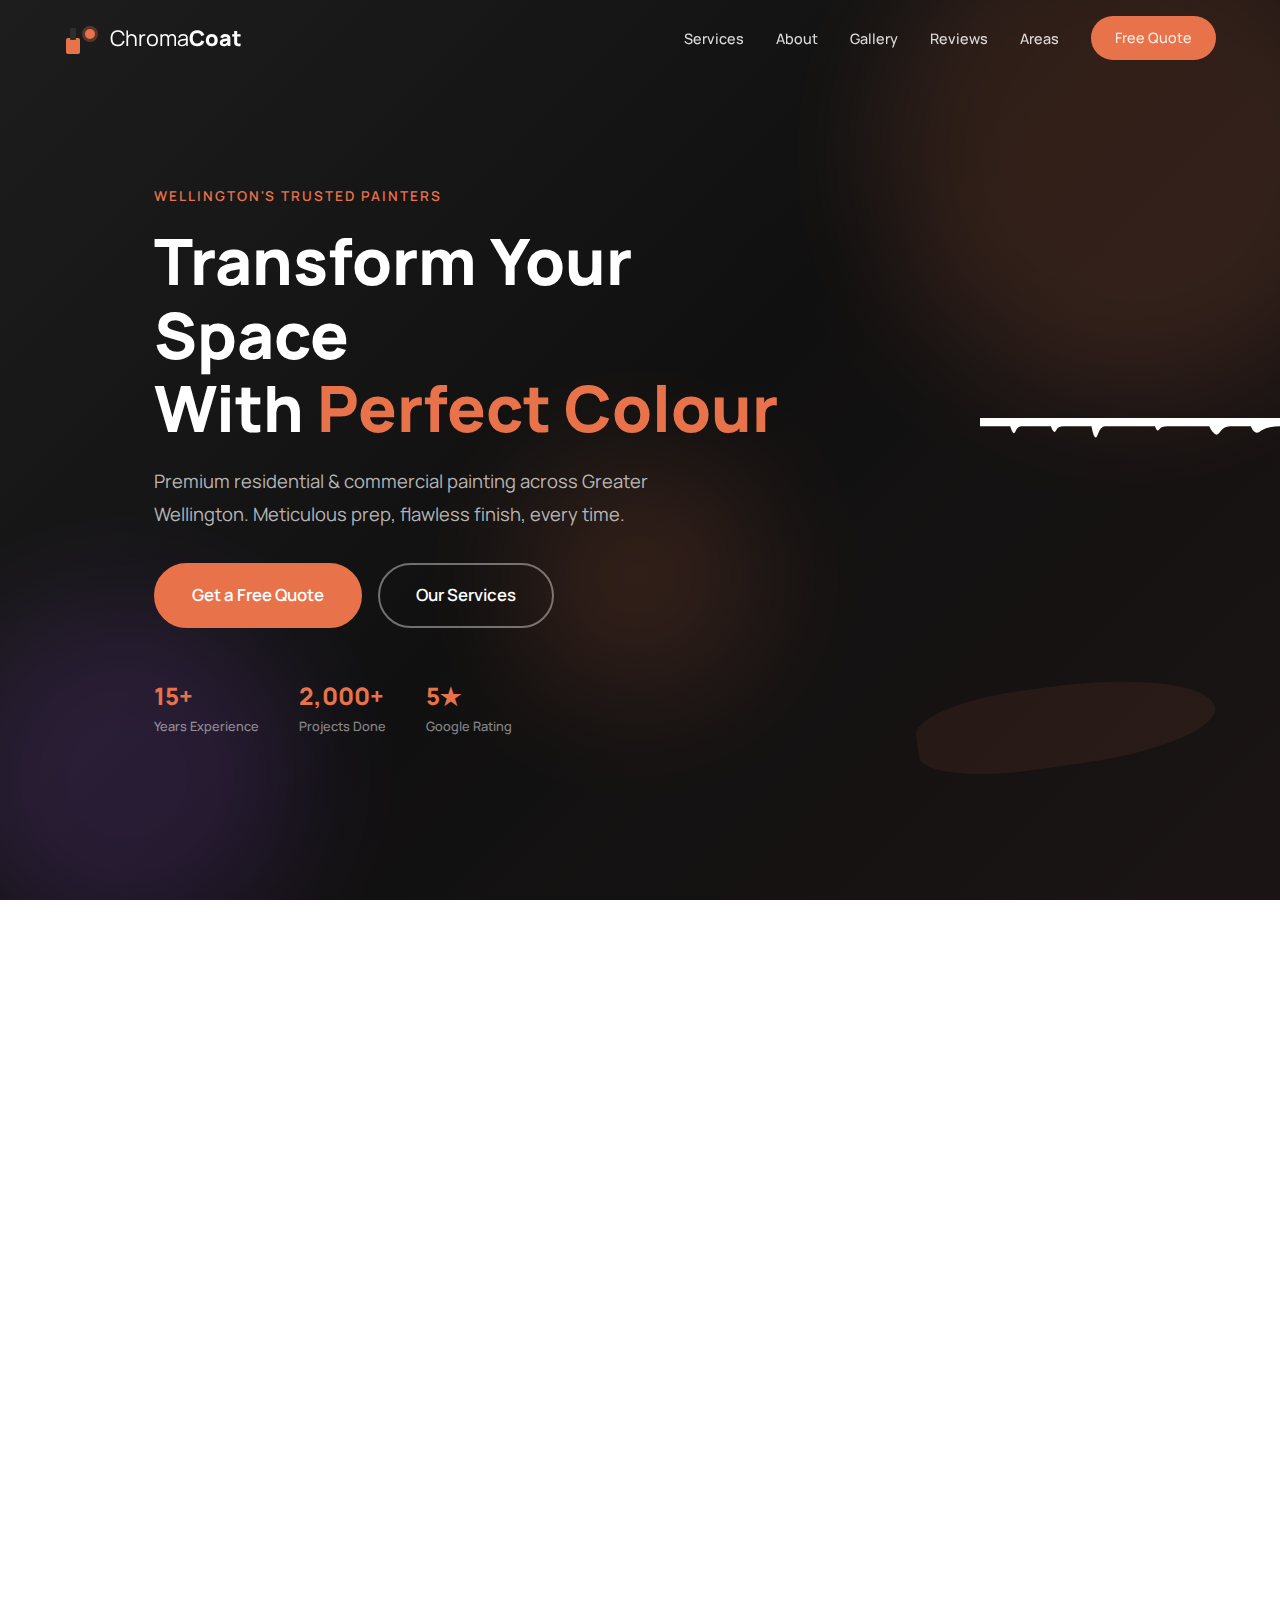
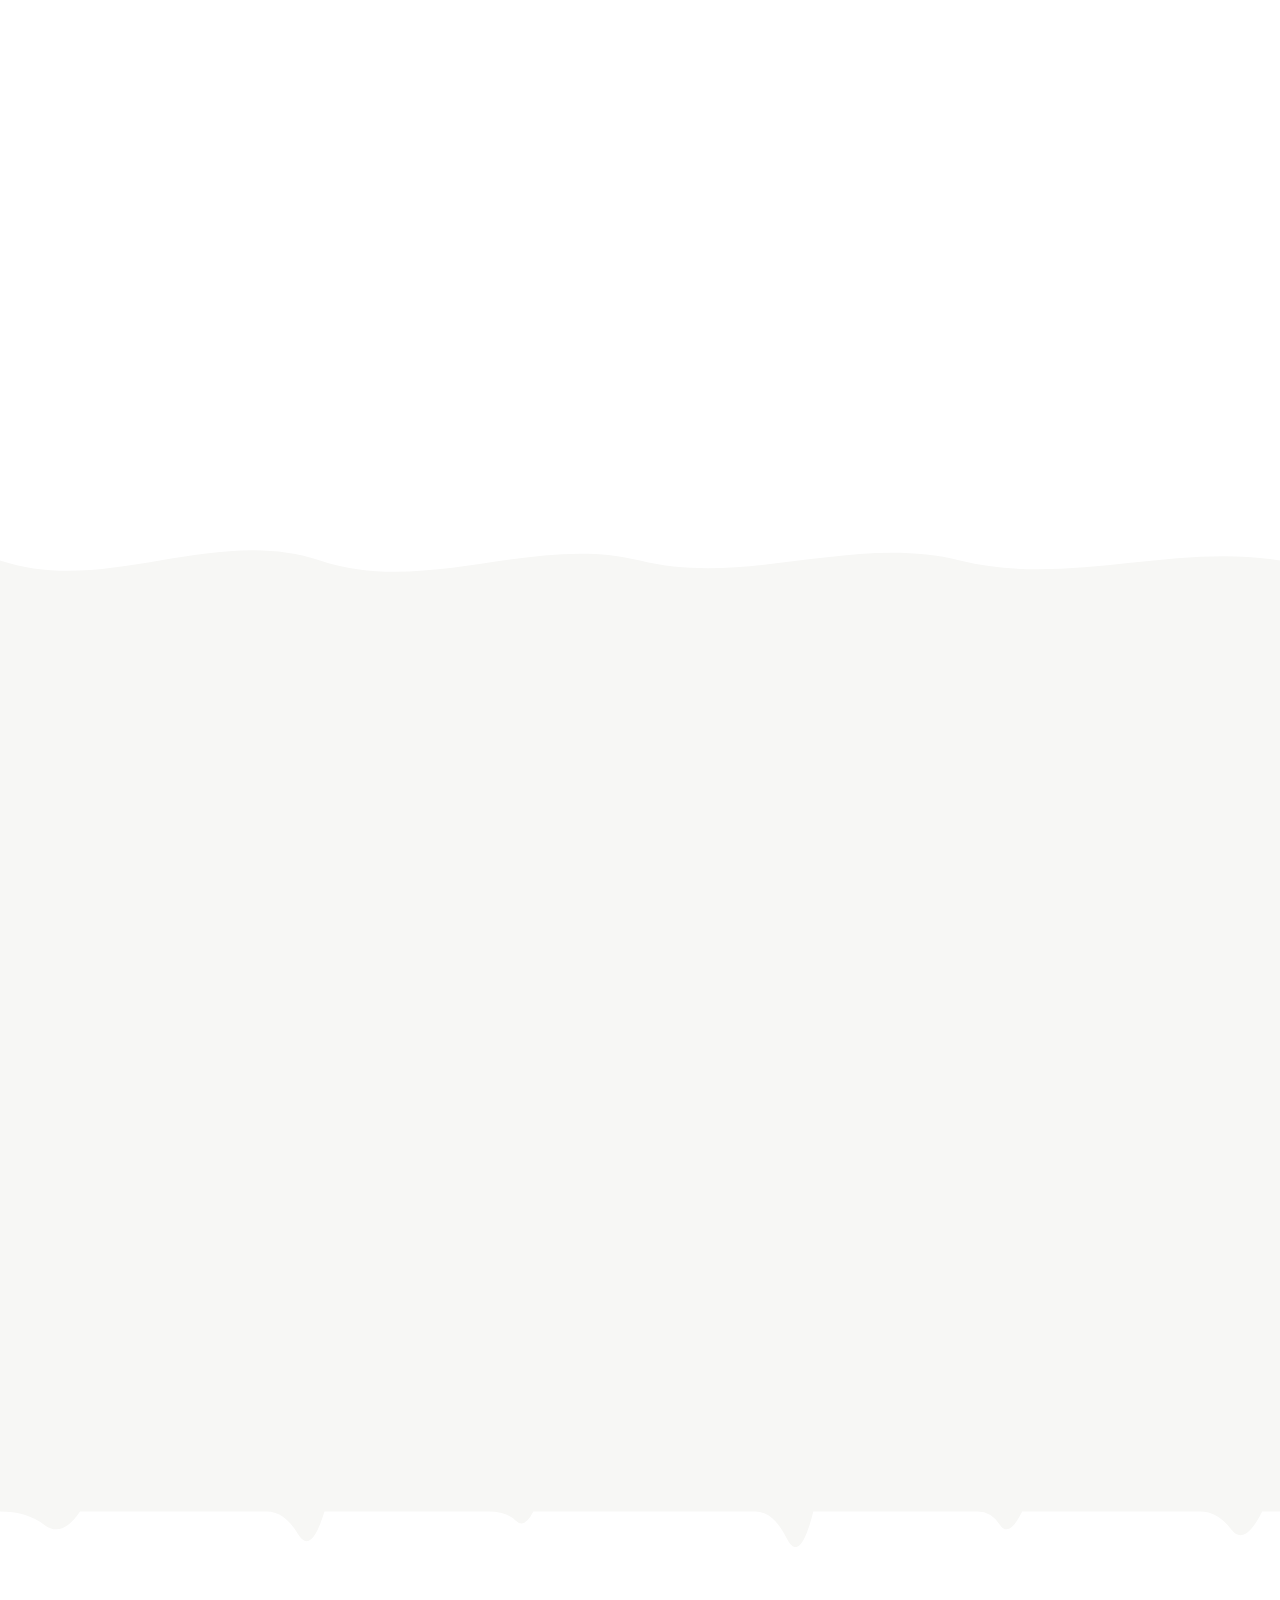
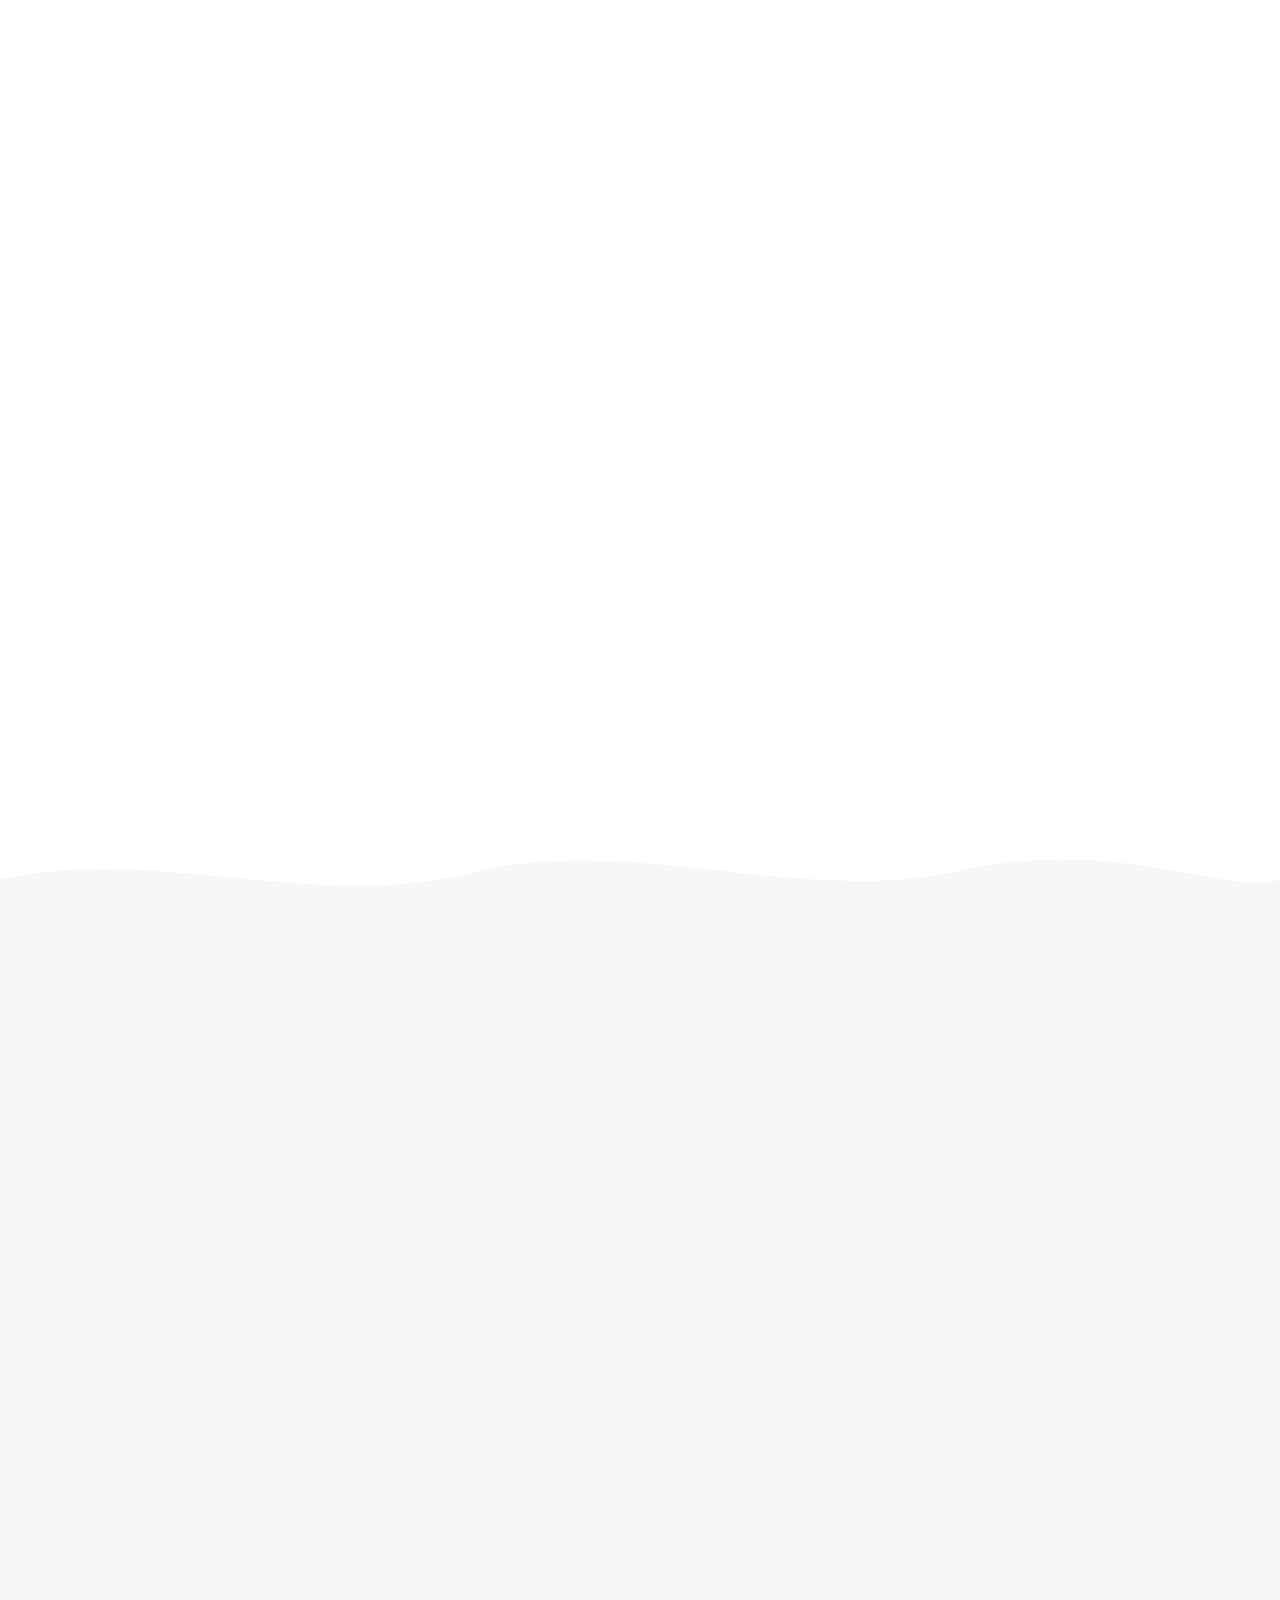
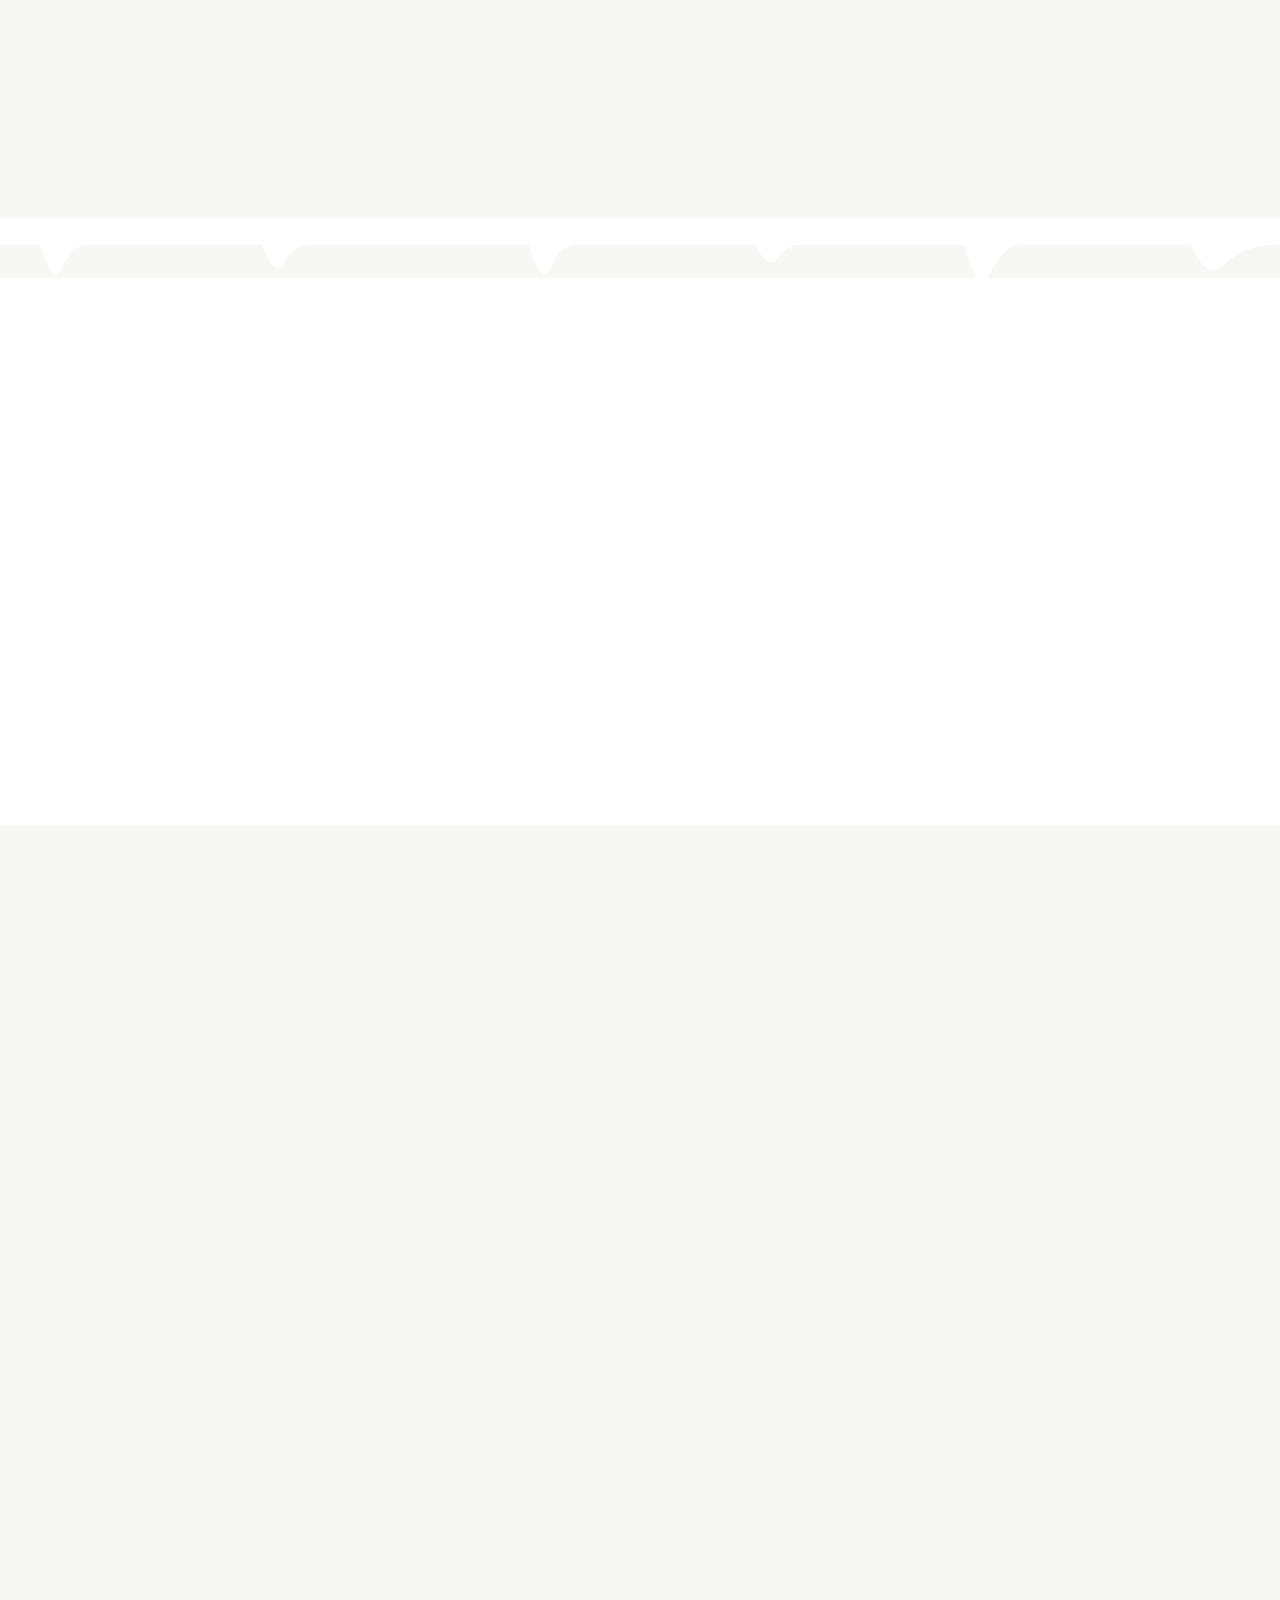
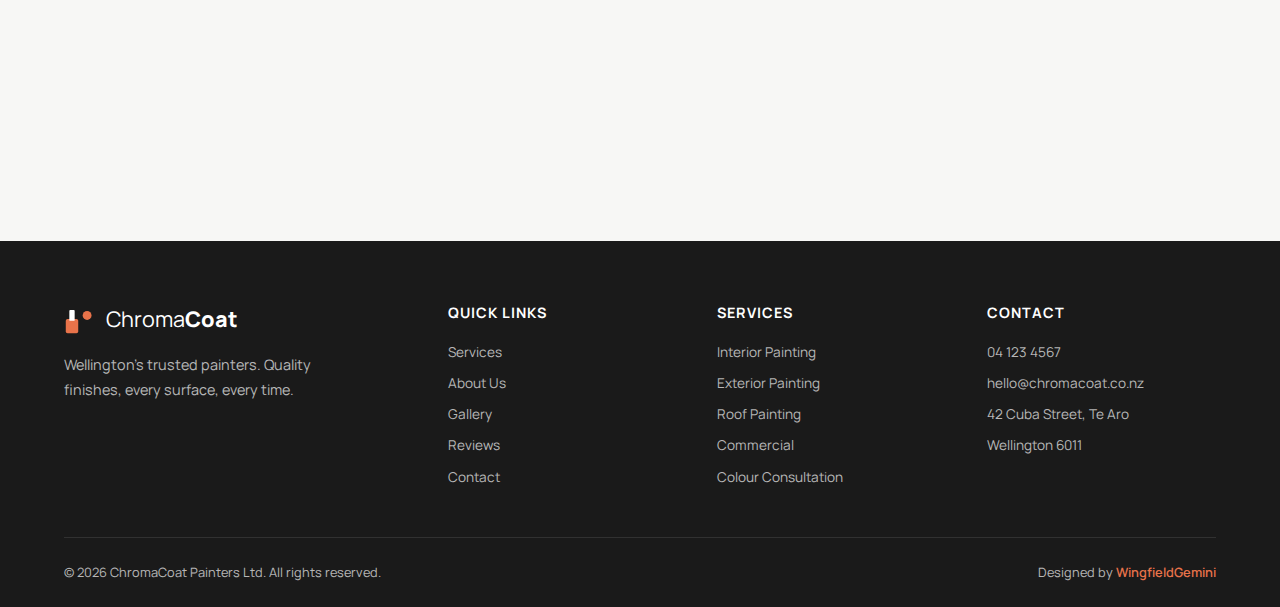
<file: index.html>
<!DOCTYPE html>
<html lang="en">
<head>
  <meta charset="UTF-8">
  <meta name="viewport" content="width=device-width, initial-scale=1.0">
  <title>ChromaCoat Painters — Wellington's Premier Painting Company</title>
  <meta name="description" content="ChromaCoat Painters — professional interior & exterior painting services in Wellington, NZ. Free quotes, licensed & insured.">
  <link rel="preconnect" href="https://fonts.googleapis.com">
  <link rel="preconnect" href="https://fonts.gstatic.com" crossorigin>
  <link href="https://fonts.googleapis.com/css2?family=Manrope:wght@400;500;600;700;800&display=swap" rel="stylesheet">
  <link rel="stylesheet" href="styles.css">
</head>
<body>
  <!-- Navigation -->
  <nav class="navbar" id="navbar">
    <div class="container nav-container">
      <a href="#" class="logo">
        <svg class="logo-icon" width="36" height="36" viewBox="0 0 36 36" fill="none">
          <rect x="2" y="18" width="14" height="16" rx="2" fill="#E8734A"/>
          <rect x="6" y="8" width="6" height="12" rx="1" fill="#2D2D2D"/>
          <circle cx="26" cy="14" r="8" fill="#E8734A" opacity="0.3"/>
          <circle cx="26" cy="14" r="5" fill="#E8734A"/>
        </svg>
        <span>Chroma<strong>Coat</strong></span>
      </a>
      <button class="nav-toggle" id="navToggle" aria-label="Toggle menu">
        <span></span><span></span><span></span>
      </button>
      <ul class="nav-links" id="navLinks">
        <li><a href="#services">Services</a></li>
        <li><a href="#about">About</a></li>
        <li><a href="#gallery">Gallery</a></li>
        <li><a href="#testimonials">Reviews</a></li>
        <li><a href="#areas">Areas</a></li>
        <li><a href="#contact" class="btn btn-nav">Free Quote</a></li>
      </ul>
    </div>
  </nav>

  <!-- Hero -->
  <header class="hero" id="hero">
    <div class="hero-bg">
      <div class="paint-splash splash-1"></div>
      <div class="paint-splash splash-2"></div>
      <div class="paint-splash splash-3"></div>
      <div class="brush-stroke"></div>
    </div>
    <div class="container hero-content">
      <span class="hero-tag reveal">Wellington's Trusted Painters</span>
      <h1 class="reveal">Transform Your Space<br>With <span class="accent">Perfect Colour</span></h1>
      <p class="hero-sub reveal">Premium residential &amp; commercial painting across Greater Wellington. Meticulous prep, flawless finish, every time.</p>
      <div class="hero-cta reveal">
        <a href="#contact" class="btn btn-primary btn-lg">Get a Free Quote</a>
        <a href="#services" class="btn btn-outline btn-lg">Our Services</a>
      </div>
      <div class="hero-badges reveal">
        <div class="badge-item"><span class="badge-num">15+</span><span class="badge-label">Years Experience</span></div>
        <div class="badge-item"><span class="badge-num">2,000+</span><span class="badge-label">Projects Done</span></div>
        <div class="badge-item"><span class="badge-num">5★</span><span class="badge-label">Google Rating</span></div>
      </div>
    </div>
    <!-- Paint drip divider -->
    <div class="divider divider-drip">
      <svg viewBox="0 0 1440 120" preserveAspectRatio="none">
        <path d="M0,0 L1440,0 L1440,40 Q1380,40 1350,60 Q1320,90 1300,40 L1200,40 Q1170,40 1150,70 Q1130,100 1100,40 L900,40 Q870,40 860,55 Q850,70 840,40 L600,40 Q580,40 565,80 Q550,120 535,40 L400,40 Q375,40 365,60 Q355,80 340,40 L200,40 Q180,40 170,65 Q160,90 145,40 L0,40 Z" fill="var(--white)"/>
      </svg>
    </div>
  </header>

  <!-- Services -->
  <section class="section services" id="services">
    <div class="container">
      <div class="section-header reveal">
        <span class="section-tag">What We Do</span>
        <h2>Our Painting Services</h2>
        <p>From a single feature wall to full commercial fit-outs — we handle it all with care and precision.</p>
      </div>
      <div class="services-grid">
        <div class="service-card reveal">
          <div class="service-icon">
            <svg width="48" height="48" viewBox="0 0 48 48" fill="none"><rect x="8" y="14" width="32" height="28" rx="3" stroke="currentColor" stroke-width="2.5"/><path d="M16 14V8h16v6" stroke="currentColor" stroke-width="2.5"/><path d="M8 24h32" stroke="currentColor" stroke-width="2.5"/></svg>
          </div>
          <h3>Interior Painting</h3>
          <p>Walls, ceilings, trims and doors — flawless finishes that breathe new life into your home.</p>
        </div>
        <div class="service-card reveal">
          <div class="service-icon">
            <svg width="48" height="48" viewBox="0 0 48 48" fill="none"><path d="M6 42V12l18-8 18 8v30" stroke="currentColor" stroke-width="2.5"/><rect x="18" y="28" width="12" height="14" rx="1" stroke="currentColor" stroke-width="2.5"/><circle cx="24" cy="8" r="3" fill="currentColor"/></svg>
          </div>
          <h3>Exterior Painting</h3>
          <p>Weather-tough coatings that protect and beautify — built to handle Wellington's wild climate.</p>
        </div>
        <div class="service-card reveal">
          <div class="service-icon">
            <svg width="48" height="48" viewBox="0 0 48 48" fill="none"><path d="M4 22L24 6l20 16" stroke="currentColor" stroke-width="2.5" fill="none"/><path d="M8 20v22h32V20" stroke="currentColor" stroke-width="2.5"/><path d="M4 22h40" stroke="currentColor" stroke-width="2.5"/></svg>
          </div>
          <h3>Roof Painting</h3>
          <p>Extend the life of your roof with professional coating and restoration services.</p>
        </div>
        <div class="service-card reveal">
          <div class="service-icon">
            <svg width="48" height="48" viewBox="0 0 48 48" fill="none"><rect x="10" y="6" width="28" height="36" rx="2" stroke="currentColor" stroke-width="2.5"/><path d="M10 6c4 8 8 4 14 12s6 8 14 0" stroke="currentColor" stroke-width="2" opacity="0.5"/><line x1="10" y1="18" x2="38" y2="18" stroke="currentColor" stroke-width="2.5"/></svg>
          </div>
          <h3>Wallpaper Install &amp; Removal</h3>
          <p>Expert wallpaper hanging and seamless removal — no damage, no fuss.</p>
        </div>
        <div class="service-card reveal">
          <div class="service-icon">
            <svg width="48" height="48" viewBox="0 0 48 48" fill="none"><path d="M12 36h24" stroke="currentColor" stroke-width="2.5"/><path d="M16 36V16l8-6 8 6v20" stroke="currentColor" stroke-width="2.5"/><path d="M20 36v-8h8v8" stroke="currentColor" stroke-width="2.5"/><path d="M10 36h28" stroke="currentColor" stroke-width="3"/></svg>
          </div>
          <h3>Plaster &amp; Drywall Repairs</h3>
          <p>Cracks, holes, and imperfections fixed to a smooth, paint-ready surface.</p>
        </div>
        <div class="service-card reveal">
          <div class="service-icon">
            <svg width="48" height="48" viewBox="0 0 48 48" fill="none"><rect x="4" y="30" width="40" height="4" rx="1" stroke="currentColor" stroke-width="2.5"/><line x1="8" y1="30" x2="8" y2="44" stroke="currentColor" stroke-width="2.5"/><line x1="40" y1="30" x2="40" y2="44" stroke="currentColor" stroke-width="2.5"/><line x1="16" y1="30" x2="16" y2="44" stroke="currentColor" stroke-width="2.5"/><line x1="24" y1="30" x2="24" y2="44" stroke="currentColor" stroke-width="2.5"/><line x1="32" y1="30" x2="32" y2="44" stroke="currentColor" stroke-width="2.5"/><path d="M12 30V10" stroke="currentColor" stroke-width="2.5"/><path d="M36 30V10" stroke="currentColor" stroke-width="2.5"/><path d="M12 10h24" stroke="currentColor" stroke-width="2.5"/></svg>
          </div>
          <h3>Deck &amp; Fence Staining</h3>
          <p>Revive your outdoor timber with quality stains and protective finishes.</p>
        </div>
        <div class="service-card reveal">
          <div class="service-icon">
            <svg width="48" height="48" viewBox="0 0 48 48" fill="none"><rect x="6" y="10" width="36" height="28" rx="3" stroke="currentColor" stroke-width="2.5"/><path d="M6 18h36" stroke="currentColor" stroke-width="2.5"/><rect x="14" y="24" width="20" height="8" rx="1" stroke="currentColor" stroke-width="2"/></svg>
          </div>
          <h3>Commercial Painting</h3>
          <p>Offices, retail, hospitality — minimal disruption, maximum impact.</p>
        </div>
        <div class="service-card reveal">
          <div class="service-icon">
            <svg width="48" height="48" viewBox="0 0 48 48" fill="none"><circle cx="24" cy="24" r="16" stroke="currentColor" stroke-width="2.5"/><circle cx="24" cy="24" r="6" fill="currentColor" opacity="0.3"/><circle cx="16" cy="16" r="3" fill="currentColor"/><circle cx="32" cy="18" r="3" fill="currentColor" opacity="0.6"/><circle cx="28" cy="32" r="3" fill="currentColor" opacity="0.4"/></svg>
          </div>
          <h3>Colour Consultation</h3>
          <p>Not sure what colour? Our experts help you choose the perfect palette for your space.</p>
        </div>
        <div class="service-card reveal">
          <div class="service-icon">
            <svg width="48" height="48" viewBox="0 0 48 48" fill="none"><path d="M24 8v6" stroke="currentColor" stroke-width="2.5"/><path d="M20 14h8l2 4H18l2-4z" stroke="currentColor" stroke-width="2.5"/><path d="M24 18v16" stroke="currentColor" stroke-width="2.5"/><ellipse cx="24" cy="38" rx="12" ry="4" stroke="currentColor" stroke-width="2" opacity="0.4"/><path d="M18 22c-6 4-8 10-6 16" stroke="currentColor" stroke-width="2" opacity="0.5"/><path d="M30 22c6 4 8 10 6 16" stroke="currentColor" stroke-width="2" opacity="0.5"/></svg>
          </div>
          <h3>Spray Painting</h3>
          <p>Fast, even coverage for large surfaces — ideal for new builds and renovations.</p>
        </div>
        <div class="service-card reveal">
          <div class="service-icon">
            <svg width="48" height="48" viewBox="0 0 48 48" fill="none"><path d="M8 38c0-14 8-24 16-30" stroke="currentColor" stroke-width="2.5"/><path d="M40 38c0-14-8-24-16-30" stroke="currentColor" stroke-width="2.5"/><path d="M8 38h32" stroke="currentColor" stroke-width="2.5"/><path d="M16 30c2-2 6-2 8 0s6 2 8 0" stroke="currentColor" stroke-width="2"/></svg>
          </div>
          <h3>Waterproofing &amp; Protection</h3>
          <p>Seal out moisture with specialist waterproofing for lasting weather protection.</p>
        </div>
      </div>
    </div>
  </section>

  <!-- Brush stroke divider -->
  <div class="divider divider-brush">
    <svg viewBox="0 0 1440 80" preserveAspectRatio="none">
      <path d="M0,40 C120,80 240,0 360,40 C480,80 600,10 720,40 C840,70 960,10 1080,40 C1200,70 1320,20 1440,40 L1440,80 L0,80 Z" fill="var(--light)"/>
    </svg>
  </div>

  <!-- About -->
  <section class="section about" id="about">
    <div class="container">
      <div class="about-grid">
        <div class="about-image reveal">
          <div class="about-img-placeholder">
            <svg width="80" height="80" viewBox="0 0 80 80" fill="none">
              <rect x="10" y="20" width="24" height="40" rx="3" fill="#E8734A" opacity="0.8"/>
              <rect x="18" y="8" width="8" height="16" rx="2" fill="#2D2D2D"/>
              <rect x="42" y="30" width="28" height="30" rx="3" fill="#E8734A" opacity="0.5"/>
              <circle cx="56" cy="20" r="10" fill="#E8734A" opacity="0.3"/>
            </svg>
            <span>ChromaCoat Team</span>
          </div>
        </div>
        <div class="about-content reveal">
          <span class="section-tag">About Us</span>
          <h2>Wellington Painters Who Take Pride in Every Stroke</h2>
          <p>ChromaCoat Painters was founded with one belief: every surface deserves a finish that's nothing short of exceptional. For over 15 years, we've been transforming homes and businesses across Greater Wellington.</p>
          <p>Our team of skilled, qualified painters combine meticulous preparation with premium products — because a great paint job starts long before the first coat goes on. We're locally owned, fully insured, and genuinely passionate about what we do.</p>
          <div class="about-stats">
            <div class="stat"><span class="stat-num">15+</span><span>Years in Business</span></div>
            <div class="stat"><span class="stat-num">100%</span><span>Satisfaction Guarantee</span></div>
            <div class="stat"><span class="stat-num">50+</span><span>5-Star Reviews</span></div>
          </div>
        </div>
      </div>
    </div>
  </section>

  <!-- Trust Badges -->
  <section class="section trust" id="trust">
    <div class="container">
      <div class="trust-grid">
        <div class="trust-badge reveal">
          <div class="trust-icon">
            <svg width="48" height="48" viewBox="0 0 48 48" fill="none"><path d="M24 4L6 14v12c0 11 8 18 18 22 10-4 18-11 18-22V14L24 4z" stroke="currentColor" stroke-width="2.5" fill="none"/><path d="M16 24l6 6 10-12" stroke="currentColor" stroke-width="3"/></svg>
          </div>
          <h3>Licensed</h3>
          <p>Fully licensed and LBP registered for your peace of mind.</p>
        </div>
        <div class="trust-badge reveal">
          <div class="trust-icon">
            <svg width="48" height="48" viewBox="0 0 48 48" fill="none"><circle cx="24" cy="24" r="18" stroke="currentColor" stroke-width="2.5"/><path d="M24 12v14l8 6" stroke="currentColor" stroke-width="2.5" stroke-linecap="round"/></svg>
          </div>
          <h3>Insured</h3>
          <p>Comprehensive public liability and work insurance coverage.</p>
        </div>
        <div class="trust-badge reveal">
          <div class="trust-icon">
            <svg width="48" height="48" viewBox="0 0 48 48" fill="none"><path d="M24 4l5 10h11l-9 7 4 11-11-7-11 7 4-11-9-7h11z" stroke="currentColor" stroke-width="2.5" fill="none"/></svg>
          </div>
          <h3>Guaranteed</h3>
          <p>Workmanship guarantee on every project. We stand behind our finish.</p>
        </div>
        <div class="trust-badge reveal">
          <div class="trust-icon">
            <svg width="48" height="48" viewBox="0 0 48 48" fill="none"><path d="M24 44c-8-6-16-12-16-22a16 16 0 0132 0c0 10-8 16-16 22z" stroke="currentColor" stroke-width="2.5" fill="none"/><circle cx="24" cy="22" r="6" stroke="currentColor" stroke-width="2.5"/></svg>
          </div>
          <h3>Locally Owned</h3>
          <p>Proudly Wellington-based. We know and love this city.</p>
        </div>
      </div>
    </div>
  </section>

  <!-- Paint drip divider -->
  <div class="divider divider-drip-down">
    <svg viewBox="0 0 1440 80" preserveAspectRatio="none">
      <path d="M0,0 L0,40 Q30,40 50,55 Q70,70 90,40 L300,40 Q320,40 335,65 Q350,90 365,40 L550,40 Q570,40 580,50 Q590,60 600,40 L850,40 Q870,40 885,70 Q900,100 915,40 L1100,40 Q1115,40 1125,55 Q1135,70 1150,40 L1350,40 Q1370,40 1385,60 Q1400,80 1420,40 L1440,40 L1440,0 Z" fill="var(--light)"/>
    </svg>
  </div>

  <!-- Gallery -->
  <section class="section gallery" id="gallery">
    <div class="container">
      <div class="section-header reveal">
        <span class="section-tag">Our Work</span>
        <h2>Project Gallery</h2>
        <p>A snapshot of the transformations we've delivered across Wellington.</p>
      </div>
      <div class="gallery-grid">
        <div class="gallery-card reveal">
          <div class="gallery-img" style="background-color: #d4a574;">
            <div class="gallery-overlay">
              <h4>Thorndon Villa Refresh</h4>
              <p>Full interior repaint — 4 bedroom character home</p>
              <span class="gallery-tag">Residential Interior</span>
            </div>
          </div>
        </div>
        <div class="gallery-card reveal">
          <div class="gallery-img" style="background-color: #8ba4b8;">
            <div class="gallery-overlay">
              <h4>Petone Café Fitout</h4>
              <p>Feature walls, ceiling &amp; trim in a busy hospitality space</p>
              <span class="gallery-tag">Commercial</span>
            </div>
          </div>
        </div>
        <div class="gallery-card reveal">
          <div class="gallery-img" style="background-color: #a8c4a0;">
            <div class="gallery-overlay">
              <h4>Karori Weatherboard Home</h4>
              <p>Full exterior repaint with weather protection coating</p>
              <span class="gallery-tag">Residential Exterior</span>
            </div>
          </div>
        </div>
        <div class="gallery-card reveal">
          <div class="gallery-img" style="background-color: #c4a0b8;">
            <div class="gallery-overlay">
              <h4>Te Aro Apartment Complex</h4>
              <p>Common areas and 24 units — spray painted to perfection</p>
              <span class="gallery-tag">Multi-Unit</span>
            </div>
          </div>
        </div>
        <div class="gallery-card reveal">
          <div class="gallery-img" style="background-color: #b8a88a;">
            <div class="gallery-overlay">
              <h4>Island Bay Deck &amp; Fence</h4>
              <p>Timber restoration with premium stain and sealant</p>
              <span class="gallery-tag">Exterior</span>
            </div>
          </div>
        </div>
        <div class="gallery-card reveal">
          <div class="gallery-img" style="background-color: #9ab0c4;">
            <div class="gallery-overlay">
              <h4>Johnsonville Office</h4>
              <p>Weekend turnaround — zero disruption to business</p>
              <span class="gallery-tag">Commercial</span>
            </div>
          </div>
        </div>
      </div>
    </div>
  </section>

  <!-- Brush divider -->
  <div class="divider divider-brush">
    <svg viewBox="0 0 1440 80" preserveAspectRatio="none">
      <path d="M0,40 C180,0 360,80 540,30 C720,-10 900,70 1080,30 C1260,-10 1380,60 1440,40 L1440,80 L0,80 Z" fill="var(--light)"/>
    </svg>
  </div>

  <!-- Testimonials -->
  <section class="section testimonials" id="testimonials">
    <div class="container">
      <div class="section-header reveal">
        <span class="section-tag">Kind Words</span>
        <h2>What Our Clients Say</h2>
      </div>
      <div class="testimonials-grid">
        <div class="testimonial-card reveal">
          <div class="stars">★★★★★</div>
          <p>"ChromaCoat repainted our entire Khandallah home — inside and out. The prep work was incredible, and the finish is absolutely flawless. Couldn't be happier with the result."</p>
          <div class="testimonial-author">
            <div class="author-avatar">SR</div>
            <div><strong>Sarah R.</strong><span>Khandallah</span></div>
          </div>
        </div>
        <div class="testimonial-card reveal">
          <div class="stars">★★★★★</div>
          <p>"We needed our café in Petone painted over a weekend to avoid closing. The team delivered on time, on budget, and the quality was top-notch. Highly recommend!"</p>
          <div class="testimonial-author">
            <div class="author-avatar">MK</div>
            <div><strong>Mike K.</strong><span>Petone</span></div>
          </div>
        </div>
        <div class="testimonial-card reveal">
          <div class="stars">★★★★★</div>
          <p>"Professional from start to finish. They helped us pick the perfect colours for our 1920s villa in Newtown. The attention to detail on the weatherboards was outstanding."</p>
          <div class="testimonial-author">
            <div class="author-avatar">JT</div>
            <div><strong>Jenny T.</strong><span>Newtown</span></div>
          </div>
        </div>
        <div class="testimonial-card reveal">
          <div class="stars">★★★★★</div>
          <p>"Third time using ChromaCoat and they just keep delivering. This time it was waterproofing and repainting our deck — looks brand new. These guys are the real deal."</p>
          <div class="testimonial-author">
            <div class="author-avatar">DW</div>
            <div><strong>Dave W.</strong><span>Miramar</span></div>
          </div>
        </div>
      </div>
    </div>
  </section>

  <!-- Drip divider -->
  <div class="divider divider-drip">
    <svg viewBox="0 0 1440 100" preserveAspectRatio="none">
      <path d="M0,0 L1440,0 L1440,30 Q1400,30 1380,50 Q1360,75 1340,30 L1150,30 Q1130,30 1115,60 Q1100,90 1085,30 L900,30 Q885,30 875,45 Q865,60 850,30 L650,30 Q630,30 620,55 Q610,80 595,30 L350,30 Q330,30 320,50 Q310,70 295,30 L100,30 Q80,30 70,55 Q60,80 45,30 L0,30 Z" fill="var(--white)"/>
    </svg>
  </div>

  <!-- Service Areas -->
  <section class="section areas" id="areas">
    <div class="container">
      <div class="section-header reveal">
        <span class="section-tag">Coverage</span>
        <h2>Service Areas</h2>
        <p>Proudly serving homes and businesses across Greater Wellington.</p>
      </div>
      <div class="areas-grid reveal">
        <span class="area-tag">Te Aro</span>
        <span class="area-tag">Thorndon</span>
        <span class="area-tag">Newtown</span>
        <span class="area-tag">Karori</span>
        <span class="area-tag">Miramar</span>
        <span class="area-tag">Khandallah</span>
        <span class="area-tag">Island Bay</span>
        <span class="area-tag">Johnsonville</span>
        <span class="area-tag">Petone</span>
        <span class="area-tag">Lower Hutt</span>
        <span class="area-tag">Upper Hutt</span>
        <span class="area-tag">Porirua</span>
        <span class="area-tag">Kilbirnie</span>
        <span class="area-tag">Hataitai</span>
        <span class="area-tag">Brooklyn</span>
        <span class="area-tag">Wadestown</span>
        <span class="area-tag">Kelburn</span>
        <span class="area-tag">Tawa</span>
        <span class="area-tag">Eastbourne</span>
        <span class="area-tag">Seatoun</span>
      </div>
    </div>
  </section>

  <!-- Contact -->
  <section class="section contact" id="contact">
    <div class="container">
      <div class="section-header reveal">
        <span class="section-tag">Get In Touch</span>
        <h2>Ready to Transform Your Space?</h2>
        <p>Get a free, no-obligation quote. We'll get back to you within 24 hours.</p>
      </div>
      <div class="contact-grid">
        <div class="contact-info reveal">
          <div class="contact-item">
            <div class="contact-icon">
              <svg width="24" height="24" viewBox="0 0 24 24" fill="none"><path d="M22 16.92v3a2 2 0 01-2.18 2 19.79 19.79 0 01-8.63-3.07 19.5 19.5 0 01-6-6A19.79 19.79 0 012.12 4.18 2 2 0 014.11 2h3a2 2 0 012 1.72c.127.96.362 1.903.7 2.81a2 2 0 01-.45 2.11L8.09 9.91a16 16 0 006 6l1.27-1.27a2 2 0 012.11-.45c.907.338 1.85.573 2.81.7A2 2 0 0122 16.92z" stroke="currentColor" stroke-width="2"/></svg>
            </div>
            <div>
              <strong>Phone</strong>
              <a href="tel:+6441234567">04 123 4567</a>
            </div>
          </div>
          <div class="contact-item">
            <div class="contact-icon">
              <svg width="24" height="24" viewBox="0 0 24 24" fill="none"><path d="M4 4h16c1.1 0 2 .9 2 2v12c0 1.1-.9 2-2 2H4c-1.1 0-2-.9-2-2V6c0-1.1.9-2 2-2z" stroke="currentColor" stroke-width="2"/><path d="M22 6l-10 7L2 6" stroke="currentColor" stroke-width="2"/></svg>
            </div>
            <div>
              <strong>Email</strong>
              <a href="mailto:hello@chromacoat.co.nz">hello@chromacoat.co.nz</a>
            </div>
          </div>
          <div class="contact-item">
            <div class="contact-icon">
              <svg width="24" height="24" viewBox="0 0 24 24" fill="none"><path d="M21 10c0 7-9 13-9 13s-9-6-9-13a9 9 0 0118 0z" stroke="currentColor" stroke-width="2"/><circle cx="12" cy="10" r="3" stroke="currentColor" stroke-width="2"/></svg>
            </div>
            <div>
              <strong>Address</strong>
              <span>42 Cuba Street, Te Aro<br>Wellington 6011, NZ</span>
            </div>
          </div>
          <div class="contact-hours">
            <strong>Hours</strong>
            <p>Mon – Fri: 7:00am – 5:30pm<br>Sat: 8:00am – 1:00pm<br>Sun: Closed</p>
          </div>
        </div>
        <form class="contact-form reveal" id="contactForm">
          <div class="form-row">
            <div class="form-group">
              <label for="name">Name *</label>
              <input type="text" id="name" name="name" required placeholder="Your name">
            </div>
            <div class="form-group">
              <label for="phone">Phone *</label>
              <input type="tel" id="phone" name="phone" required placeholder="04 xxx xxxx">
            </div>
          </div>
          <div class="form-group">
            <label for="email">Email *</label>
            <input type="email" id="email" name="email" required placeholder="you@example.com">
          </div>
          <div class="form-group">
            <label for="service">Service Needed</label>
            <select id="service" name="service">
              <option value="">Select a service...</option>
              <option>Interior Painting</option>
              <option>Exterior Painting</option>
              <option>Roof Painting</option>
              <option>Wallpaper Install/Removal</option>
              <option>Plaster & Drywall Repairs</option>
              <option>Deck & Fence Staining</option>
              <option>Commercial Painting</option>
              <option>Colour Consultation</option>
              <option>Spray Painting</option>
              <option>Waterproofing</option>
              <option>Other</option>
            </select>
          </div>
          <div class="form-group">
            <label for="message">Tell Us About Your Project</label>
            <textarea id="message" name="message" rows="5" placeholder="Describe your project, timeline, and any details..."></textarea>
          </div>
          <button type="submit" class="btn btn-primary btn-lg btn-full">Get a Free Quote →</button>
        </form>
      </div>
    </div>
  </section>

  <!-- Footer -->
  <footer class="footer">
    <div class="container">
      <div class="footer-grid">
        <div class="footer-brand">
          <a href="#" class="logo">
            <svg class="logo-icon" width="32" height="32" viewBox="0 0 36 36" fill="none">
              <rect x="2" y="18" width="14" height="16" rx="2" fill="#E8734A"/>
              <rect x="6" y="8" width="6" height="12" rx="1" fill="white"/>
              <circle cx="26" cy="14" r="5" fill="#E8734A"/>
            </svg>
            <span>Chroma<strong>Coat</strong></span>
          </a>
          <p>Wellington's trusted painters. Quality finishes, every surface, every time.</p>
        </div>
        <div class="footer-links">
          <h4>Quick Links</h4>
          <a href="#services">Services</a>
          <a href="#about">About Us</a>
          <a href="#gallery">Gallery</a>
          <a href="#testimonials">Reviews</a>
          <a href="#contact">Contact</a>
        </div>
        <div class="footer-links">
          <h4>Services</h4>
          <a href="#services">Interior Painting</a>
          <a href="#services">Exterior Painting</a>
          <a href="#services">Roof Painting</a>
          <a href="#services">Commercial</a>
          <a href="#services">Colour Consultation</a>
        </div>
        <div class="footer-links">
          <h4>Contact</h4>
          <a href="tel:+6441234567">04 123 4567</a>
          <a href="mailto:hello@chromacoat.co.nz">hello@chromacoat.co.nz</a>
          <span>42 Cuba Street, Te Aro</span>
          <span>Wellington 6011</span>
        </div>
      </div>
      <div class="footer-bottom">
        <p>&copy; 2026 ChromaCoat Painters Ltd. All rights reserved.</p>
        <p>Designed by <a href="https://wingfieldgemini.github.io" target="_blank" rel="noopener">WingfieldGemini</a></p>
      </div>
    </div>
  </footer>

  <script src="script.js"></script>
</body>
</html>
</file>
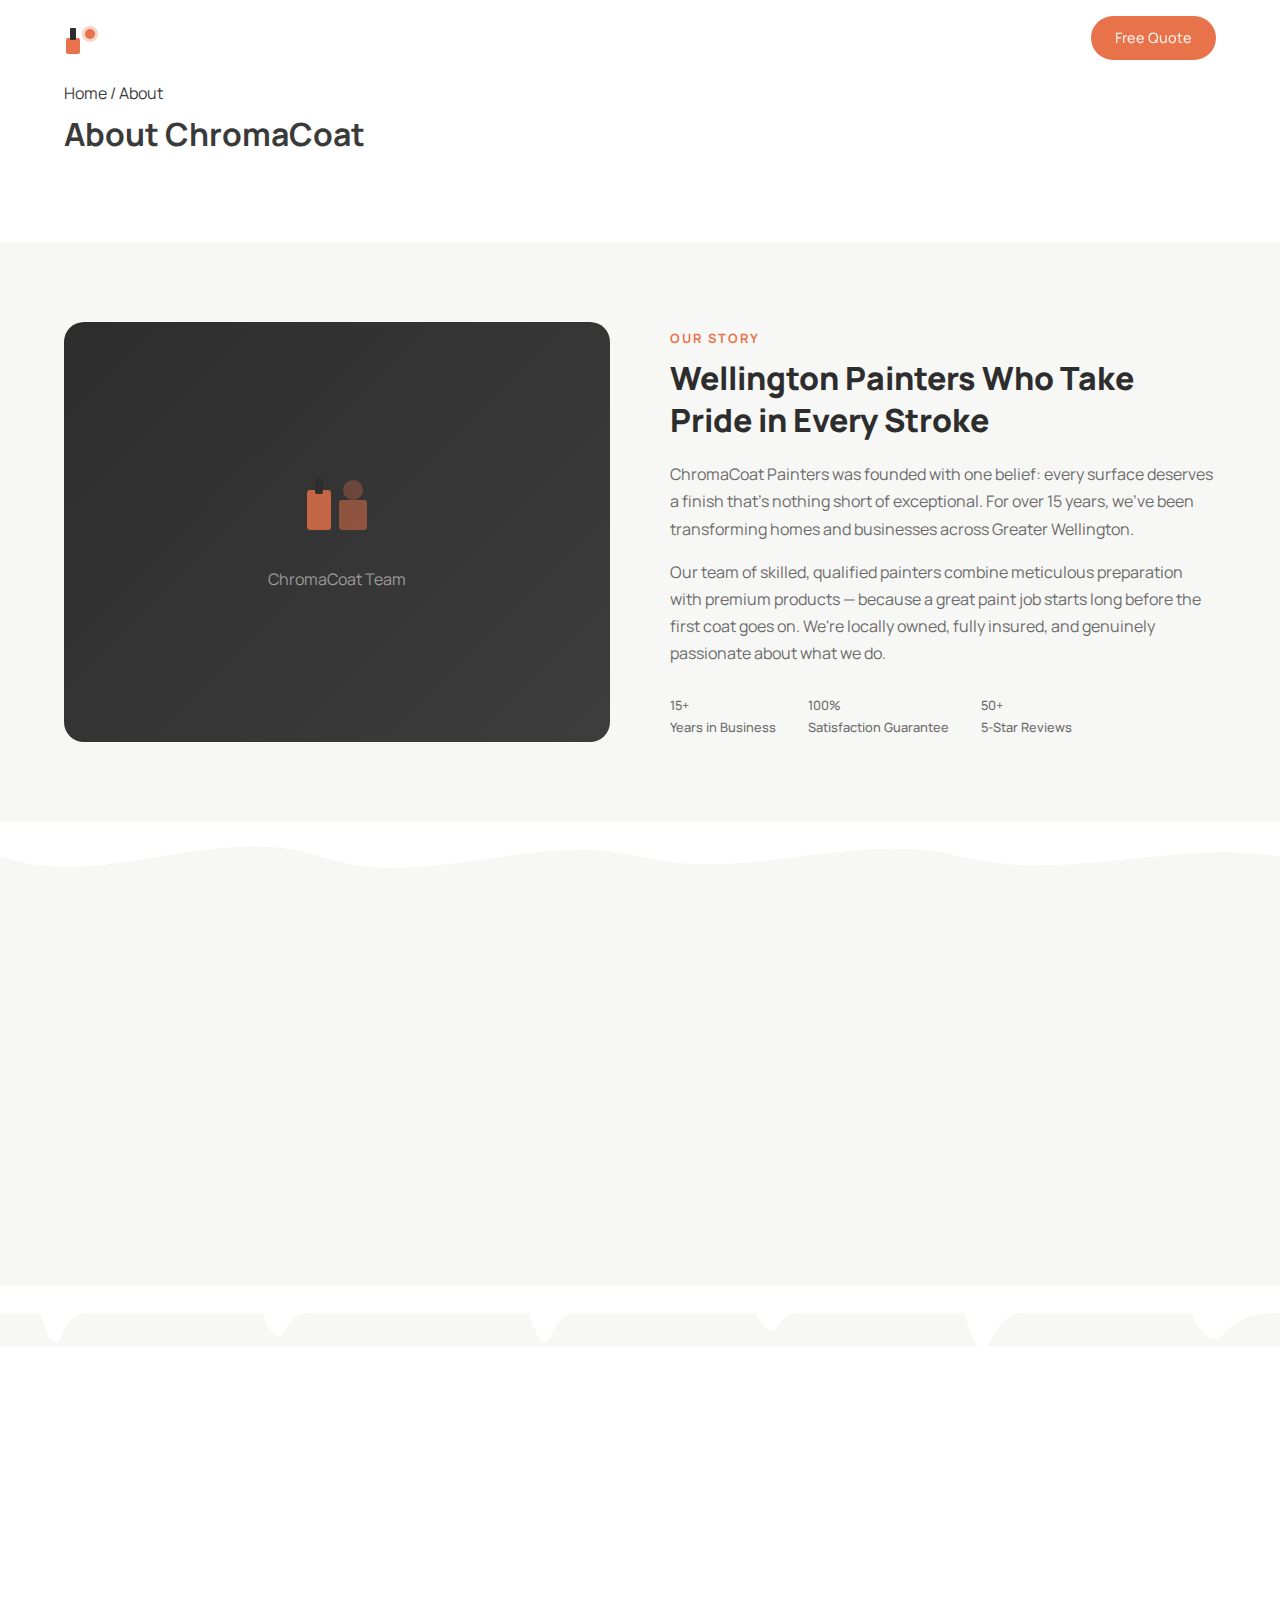
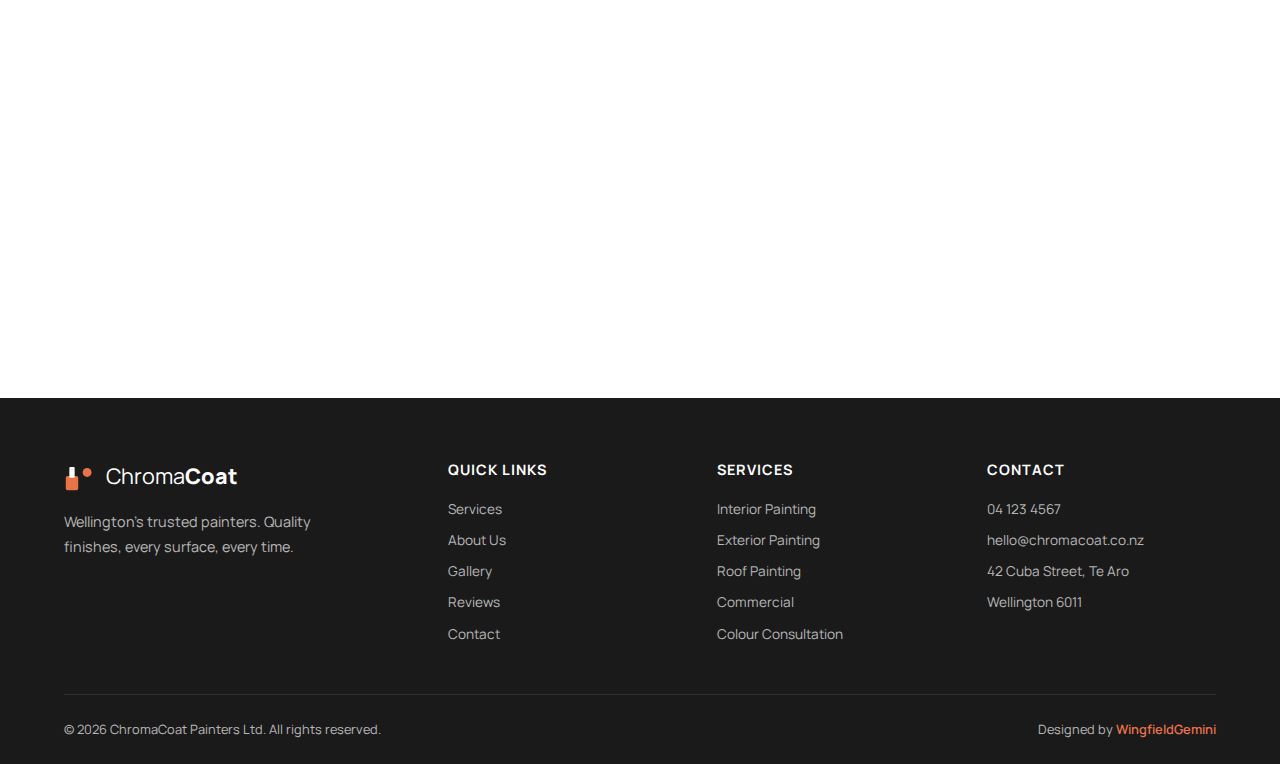
<file: about.html>
<!DOCTYPE html>
<html lang="en">
<head>
  <meta charset="UTF-8">
  <meta name="viewport" content="width=device-width, initial-scale=1.0">
  <title>About Us — ChromaCoat Painters Wellington</title>
  <meta name="description" content="Learn about ChromaCoat Painters — Wellington's trusted painting company with 15+ years of experience, skilled team, and commitment to quality.">
  <link rel="preconnect" href="https://fonts.googleapis.com">
  <link rel="preconnect" href="https://fonts.gstatic.com" crossorigin>
  <link href="https://fonts.googleapis.com/css2?family=Manrope:wght@400;500;600;700;800&display=swap" rel="stylesheet">
  <link rel="stylesheet" href="styles.css">
</head>
<body>
  <!-- Navigation -->
  <nav class="navbar" id="navbar">
    <div class="container nav-container">
      <a href="index.html" class="logo">
        <svg class="logo-icon" width="36" height="36" viewBox="0 0 36 36" fill="none">
          <rect x="2" y="18" width="14" height="16" rx="2" fill="#E8734A"/>
          <rect x="6" y="8" width="6" height="12" rx="1" fill="#2D2D2D"/>
          <circle cx="26" cy="14" r="8" fill="#E8734A" opacity="0.3"/>
          <circle cx="26" cy="14" r="5" fill="#E8734A"/>
        </svg>
        <span>Chroma<strong>Coat</strong></span>
      </a>
      <button class="nav-toggle" id="navToggle" aria-label="Toggle menu">
        <span></span><span></span><span></span>
      </button>
      <ul class="nav-links" id="navLinks">
        <li><a href="services.html">Services</a></li>
        <li><a href="about.html" class="active">About</a></li>
        <li><a href="portfolio.html">Gallery</a></li>
        <li><a href="reviews.html">Reviews</a></li>
        <li><a href="contact.html" class="btn btn-nav">Free Quote</a></li>
      </ul>
    </div>
  </nav>

  <!-- Page Header -->
  <section class="section page-header">
    <div class="container">
      <div class="breadcrumb"><a href="index.html">Home</a> / <span>About</span></div>
      <h1>About ChromaCoat</h1>
    </div>
  </section>

  <!-- Company Story -->
  <section class="section about" id="about">
    <div class="container">
      <div class="about-grid">
        <div class="about-image reveal">
          <div class="about-img-placeholder">
            <svg width="80" height="80" viewBox="0 0 80 80" fill="none">
              <rect x="10" y="20" width="24" height="40" rx="3" fill="#E8734A" opacity="0.8"/>
              <rect x="18" y="8" width="8" height="16" rx="2" fill="#2D2D2D"/>
              <rect x="42" y="30" width="28" height="30" rx="3" fill="#E8734A" opacity="0.5"/>
              <circle cx="56" cy="20" r="10" fill="#E8734A" opacity="0.3"/>
            </svg>
            <span>ChromaCoat Team</span>
          </div>
        </div>
        <div class="about-content reveal">
          <span class="section-tag">Our Story</span>
          <h2>Wellington Painters Who Take Pride in Every Stroke</h2>
          <p>ChromaCoat Painters was founded with one belief: every surface deserves a finish that's nothing short of exceptional. For over 15 years, we've been transforming homes and businesses across Greater Wellington.</p>
          <p>Our team of skilled, qualified painters combine meticulous preparation with premium products — because a great paint job starts long before the first coat goes on. We're locally owned, fully insured, and genuinely passionate about what we do.</p>
          <div class="about-stats">
            <div class="stat"><span class="stat-num">15+</span><span>Years in Business</span></div>
            <div class="stat"><span class="stat-num">100%</span><span>Satisfaction Guarantee</span></div>
            <div class="stat"><span class="stat-num">50+</span><span>5-Star Reviews</span></div>
          </div>
        </div>
      </div>
    </div>
  </section>

  <!-- Values -->
  <div class="divider divider-brush">
    <svg viewBox="0 0 1440 80" preserveAspectRatio="none">
      <path d="M0,40 C120,80 240,0 360,40 C480,80 600,10 720,40 C840,70 960,10 1080,40 C1200,70 1320,20 1440,40 L1440,80 L0,80 Z" fill="var(--light)"/>
    </svg>
  </div>

  <section class="section trust" id="values">
    <div class="container">
      <div class="section-header reveal">
        <span class="section-tag">What We Stand For</span>
        <h2>Our Values</h2>
      </div>
      <div class="trust-grid">
        <div class="trust-badge reveal">
          <div class="trust-icon">
            <svg width="48" height="48" viewBox="0 0 48 48" fill="none"><path d="M24 4L6 14v12c0 11 8 18 18 22 10-4 18-11 18-22V14L24 4z" stroke="currentColor" stroke-width="2.5" fill="none"/><path d="M16 24l6 6 10-12" stroke="currentColor" stroke-width="3"/></svg>
          </div>
          <h3>Licensed</h3>
          <p>Fully licensed and LBP registered for your peace of mind.</p>
        </div>
        <div class="trust-badge reveal">
          <div class="trust-icon">
            <svg width="48" height="48" viewBox="0 0 48 48" fill="none"><circle cx="24" cy="24" r="18" stroke="currentColor" stroke-width="2.5"/><path d="M24 12v14l8 6" stroke="currentColor" stroke-width="2.5" stroke-linecap="round"/></svg>
          </div>
          <h3>Insured</h3>
          <p>Comprehensive public liability and work insurance coverage.</p>
        </div>
        <div class="trust-badge reveal">
          <div class="trust-icon">
            <svg width="48" height="48" viewBox="0 0 48 48" fill="none"><path d="M24 4l5 10h11l-9 7 4 11-11-7-11 7 4-11-9-7h11z" stroke="currentColor" stroke-width="2.5" fill="none"/></svg>
          </div>
          <h3>Guaranteed</h3>
          <p>Workmanship guarantee on every project. We stand behind our finish.</p>
        </div>
        <div class="trust-badge reveal">
          <div class="trust-icon">
            <svg width="48" height="48" viewBox="0 0 48 48" fill="none"><path d="M24 44c-8-6-16-12-16-22a16 16 0 0132 0c0 10-8 16-16 22z" stroke="currentColor" stroke-width="2.5" fill="none"/><circle cx="24" cy="22" r="6" stroke="currentColor" stroke-width="2.5"/></svg>
          </div>
          <h3>Locally Owned</h3>
          <p>Proudly Wellington-based. We know and love this city.</p>
        </div>
      </div>
    </div>
  </section>

  <!-- Team -->
  <div class="divider divider-drip">
    <svg viewBox="0 0 1440 100" preserveAspectRatio="none">
      <path d="M0,0 L1440,0 L1440,30 Q1400,30 1380,50 Q1360,75 1340,30 L1150,30 Q1130,30 1115,60 Q1100,90 1085,30 L900,30 Q885,30 875,45 Q865,60 850,30 L650,30 Q630,30 620,55 Q610,80 595,30 L350,30 Q330,30 320,50 Q310,70 295,30 L100,30 Q80,30 70,55 Q60,80 45,30 L0,30 Z" fill="var(--white)"/>
    </svg>
  </div>

  <section class="section" id="team">
    <div class="container">
      <div class="section-header reveal">
        <span class="section-tag">The People</span>
        <h2>Meet the Team</h2>
        <p>Skilled, qualified professionals who love what they do.</p>
      </div>
      <div class="services-grid">
        <div class="service-card reveal">
          <div class="service-icon">
            <svg width="48" height="48" viewBox="0 0 48 48" fill="none"><circle cx="24" cy="16" r="10" stroke="currentColor" stroke-width="2.5"/><path d="M8 42c0-8 7-14 16-14s16 6 16 14" stroke="currentColor" stroke-width="2.5"/></svg>
          </div>
          <h3>James Mitchell</h3>
          <p>Founder &amp; Lead Painter — 15+ years of experience in residential and commercial painting across Wellington.</p>
        </div>
        <div class="service-card reveal">
          <div class="service-icon">
            <svg width="48" height="48" viewBox="0 0 48 48" fill="none"><circle cx="24" cy="16" r="10" stroke="currentColor" stroke-width="2.5"/><path d="M8 42c0-8 7-14 16-14s16 6 16 14" stroke="currentColor" stroke-width="2.5"/></svg>
          </div>
          <h3>Sarah Chen</h3>
          <p>Colour Consultant &amp; Project Manager — expert in colour theory and ensuring every project runs smoothly.</p>
        </div>
        <div class="service-card reveal">
          <div class="service-icon">
            <svg width="48" height="48" viewBox="0 0 48 48" fill="none"><circle cx="24" cy="16" r="10" stroke="currentColor" stroke-width="2.5"/><path d="M8 42c0-8 7-14 16-14s16 6 16 14" stroke="currentColor" stroke-width="2.5"/></svg>
          </div>
          <h3>Te Koha Williams</h3>
          <p>Senior Painter — specialist in exterior and weatherboard restoration with 10+ years in the trade.</p>
        </div>
      </div>
    </div>
  </section>

  <!-- Footer -->
  <footer class="footer">
    <div class="container">
      <div class="footer-grid">
        <div class="footer-brand">
          <a href="index.html" class="logo">
            <svg class="logo-icon" width="32" height="32" viewBox="0 0 36 36" fill="none">
              <rect x="2" y="18" width="14" height="16" rx="2" fill="#E8734A"/>
              <rect x="6" y="8" width="6" height="12" rx="1" fill="white"/>
              <circle cx="26" cy="14" r="5" fill="#E8734A"/>
            </svg>
            <span>Chroma<strong>Coat</strong></span>
          </a>
          <p>Wellington's trusted painters. Quality finishes, every surface, every time.</p>
        </div>
        <div class="footer-links">
          <h4>Quick Links</h4>
          <a href="services.html">Services</a>
          <a href="about.html">About Us</a>
          <a href="portfolio.html">Gallery</a>
          <a href="reviews.html">Reviews</a>
          <a href="contact.html">Contact</a>
        </div>
        <div class="footer-links">
          <h4>Services</h4>
          <a href="services.html">Interior Painting</a>
          <a href="services.html">Exterior Painting</a>
          <a href="services.html">Roof Painting</a>
          <a href="services.html">Commercial</a>
          <a href="services.html">Colour Consultation</a>
        </div>
        <div class="footer-links">
          <h4>Contact</h4>
          <a href="tel:+6441234567">04 123 4567</a>
          <a href="mailto:hello@chromacoat.co.nz">hello@chromacoat.co.nz</a>
          <span>42 Cuba Street, Te Aro</span>
          <span>Wellington 6011</span>
        </div>
      </div>
      <div class="footer-bottom">
        <p>&copy; 2026 ChromaCoat Painters Ltd. All rights reserved.</p>
        <p>Designed by <a href="https://wingfieldgemini.github.io" target="_blank" rel="noopener">WingfieldGemini</a></p>
      </div>
    </div>
  </footer>

  <script src="script.js"></script>
</body>
</html>
</file>
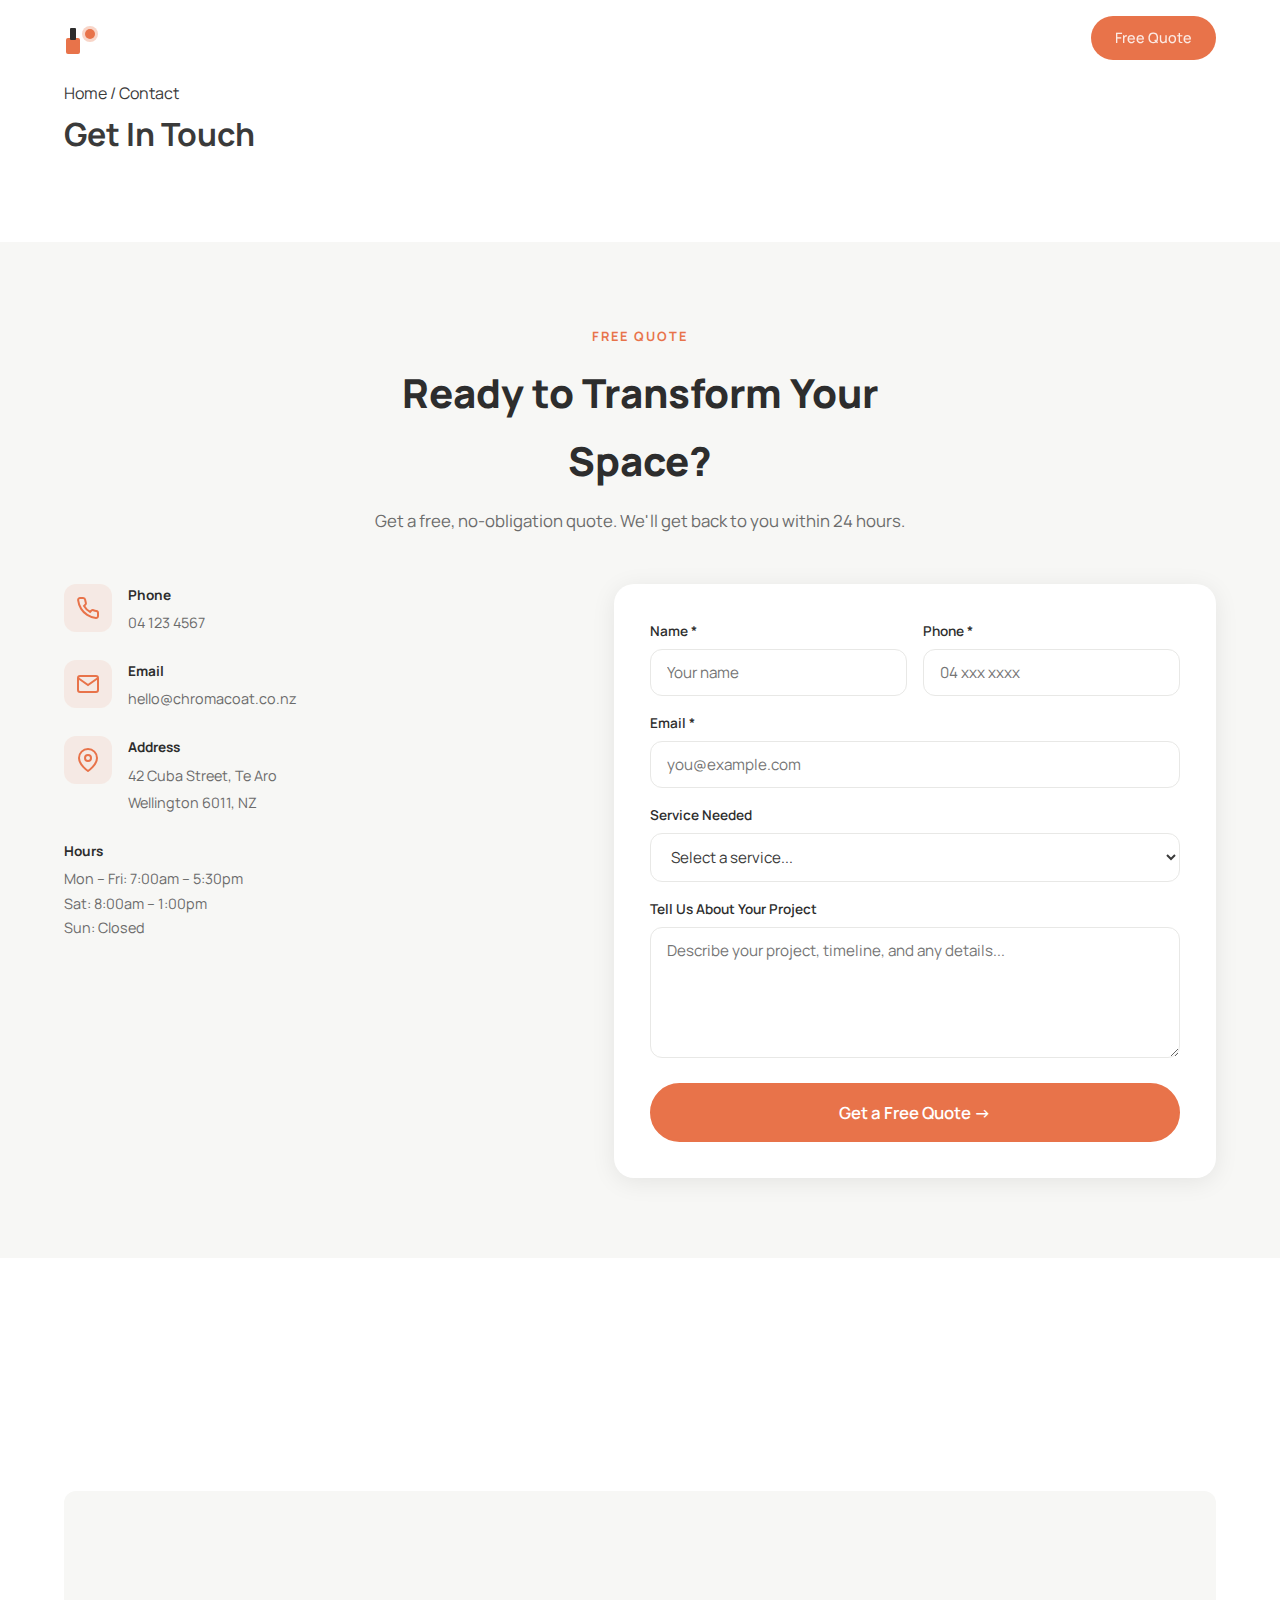
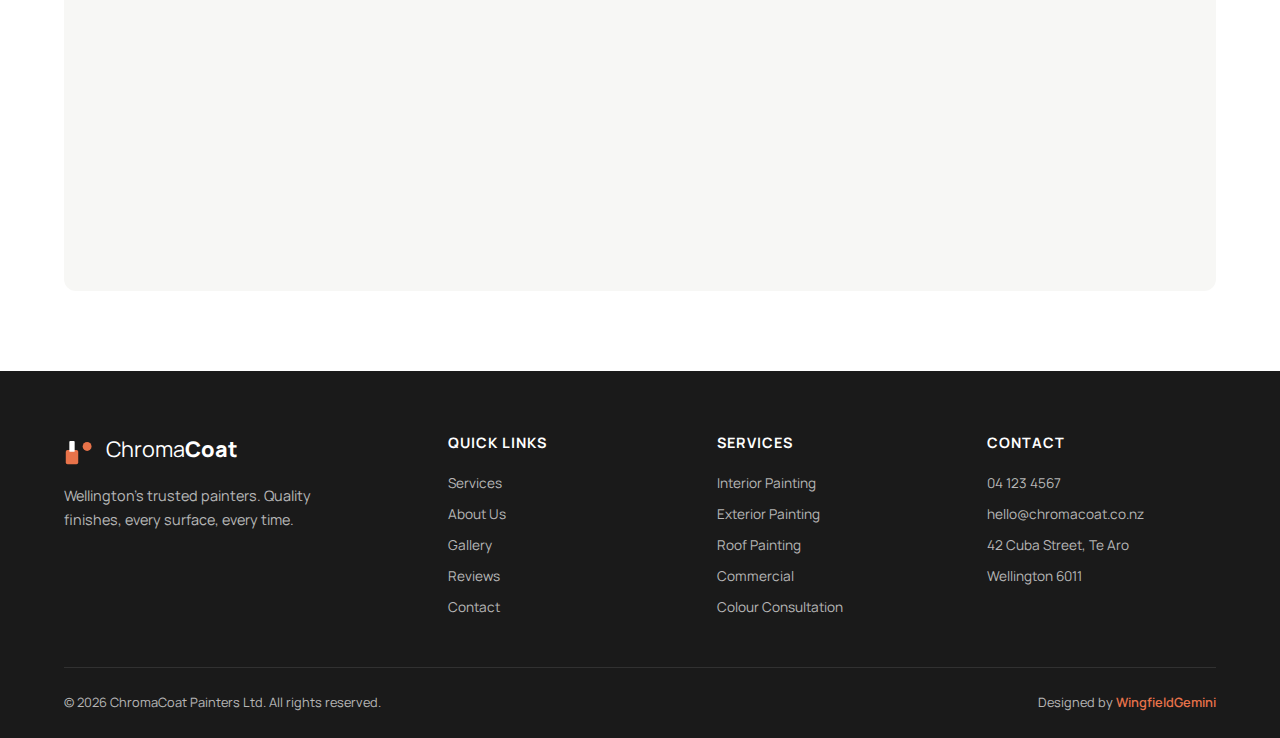
<file: contact.html>
<!DOCTYPE html>
<html lang="en">
<head>
  <meta charset="UTF-8">
  <meta name="viewport" content="width=device-width, initial-scale=1.0">
  <title>Contact Us — ChromaCoat Painters Wellington</title>
  <meta name="description" content="Get a free painting quote from ChromaCoat Painters Wellington. Call 04 123 4567 or fill out our online form.">
  <link rel="preconnect" href="https://fonts.googleapis.com">
  <link rel="preconnect" href="https://fonts.gstatic.com" crossorigin>
  <link href="https://fonts.googleapis.com/css2?family=Manrope:wght@400;500;600;700;800&display=swap" rel="stylesheet">
  <link rel="stylesheet" href="styles.css">
</head>
<body>
  <!-- Navigation -->
  <nav class="navbar" id="navbar">
    <div class="container nav-container">
      <a href="index.html" class="logo">
        <svg class="logo-icon" width="36" height="36" viewBox="0 0 36 36" fill="none">
          <rect x="2" y="18" width="14" height="16" rx="2" fill="#E8734A"/>
          <rect x="6" y="8" width="6" height="12" rx="1" fill="#2D2D2D"/>
          <circle cx="26" cy="14" r="8" fill="#E8734A" opacity="0.3"/>
          <circle cx="26" cy="14" r="5" fill="#E8734A"/>
        </svg>
        <span>Chroma<strong>Coat</strong></span>
      </a>
      <button class="nav-toggle" id="navToggle" aria-label="Toggle menu">
        <span></span><span></span><span></span>
      </button>
      <ul class="nav-links" id="navLinks">
        <li><a href="services.html">Services</a></li>
        <li><a href="about.html">About</a></li>
        <li><a href="portfolio.html">Gallery</a></li>
        <li><a href="reviews.html">Reviews</a></li>
        <li><a href="contact.html" class="btn btn-nav active">Free Quote</a></li>
      </ul>
    </div>
  </nav>

  <!-- Page Header -->
  <section class="section page-header">
    <div class="container">
      <div class="breadcrumb"><a href="index.html">Home</a> / <span>Contact</span></div>
      <h1>Get In Touch</h1>
    </div>
  </section>

  <!-- Contact Form & Info -->
  <section class="section contact" id="contact">
    <div class="container">
      <div class="section-header reveal">
        <span class="section-tag">Free Quote</span>
        <h2>Ready to Transform Your Space?</h2>
        <p>Get a free, no-obligation quote. We'll get back to you within 24 hours.</p>
      </div>
      <div class="contact-grid">
        <div class="contact-info reveal">
          <div class="contact-item">
            <div class="contact-icon">
              <svg width="24" height="24" viewBox="0 0 24 24" fill="none"><path d="M22 16.92v3a2 2 0 01-2.18 2 19.79 19.79 0 01-8.63-3.07 19.5 19.5 0 01-6-6A19.79 19.79 0 012.12 4.18 2 2 0 014.11 2h3a2 2 0 012 1.72c.127.96.362 1.903.7 2.81a2 2 0 01-.45 2.11L8.09 9.91a16 16 0 006 6l1.27-1.27a2 2 0 012.11-.45c.907.338 1.85.573 2.81.7A2 2 0 0122 16.92z" stroke="currentColor" stroke-width="2"/></svg>
            </div>
            <div>
              <strong>Phone</strong>
              <a href="tel:+6441234567">04 123 4567</a>
            </div>
          </div>
          <div class="contact-item">
            <div class="contact-icon">
              <svg width="24" height="24" viewBox="0 0 24 24" fill="none"><path d="M4 4h16c1.1 0 2 .9 2 2v12c0 1.1-.9 2-2 2H4c-1.1 0-2-.9-2-2V6c0-1.1.9-2 2-2z" stroke="currentColor" stroke-width="2"/><path d="M22 6l-10 7L2 6" stroke="currentColor" stroke-width="2"/></svg>
            </div>
            <div>
              <strong>Email</strong>
              <a href="mailto:hello@chromacoat.co.nz">hello@chromacoat.co.nz</a>
            </div>
          </div>
          <div class="contact-item">
            <div class="contact-icon">
              <svg width="24" height="24" viewBox="0 0 24 24" fill="none"><path d="M21 10c0 7-9 13-9 13s-9-6-9-13a9 9 0 0118 0z" stroke="currentColor" stroke-width="2"/><circle cx="12" cy="10" r="3" stroke="currentColor" stroke-width="2"/></svg>
            </div>
            <div>
              <strong>Address</strong>
              <span>42 Cuba Street, Te Aro<br>Wellington 6011, NZ</span>
            </div>
          </div>
          <div class="contact-hours">
            <strong>Hours</strong>
            <p>Mon – Fri: 7:00am – 5:30pm<br>Sat: 8:00am – 1:00pm<br>Sun: Closed</p>
          </div>
        </div>
        <form class="contact-form reveal" id="contactForm">
          <div class="form-row">
            <div class="form-group">
              <label for="name">Name *</label>
              <input type="text" id="name" name="name" required placeholder="Your name">
            </div>
            <div class="form-group">
              <label for="phone">Phone *</label>
              <input type="tel" id="phone" name="phone" required placeholder="04 xxx xxxx">
            </div>
          </div>
          <div class="form-group">
            <label for="email">Email *</label>
            <input type="email" id="email" name="email" required placeholder="you@example.com">
          </div>
          <div class="form-group">
            <label for="service">Service Needed</label>
            <select id="service" name="service">
              <option value="">Select a service...</option>
              <option>Interior Painting</option>
              <option>Exterior Painting</option>
              <option>Roof Painting</option>
              <option>Wallpaper Install/Removal</option>
              <option>Plaster & Drywall Repairs</option>
              <option>Deck & Fence Staining</option>
              <option>Commercial Painting</option>
              <option>Colour Consultation</option>
              <option>Spray Painting</option>
              <option>Waterproofing</option>
              <option>Other</option>
            </select>
          </div>
          <div class="form-group">
            <label for="message">Tell Us About Your Project</label>
            <textarea id="message" name="message" rows="5" placeholder="Describe your project, timeline, and any details..."></textarea>
          </div>
          <button type="submit" class="btn btn-primary btn-lg btn-full">Get a Free Quote →</button>
        </form>
      </div>
    </div>
  </section>

  <!-- Map -->
  <section class="section" id="map">
    <div class="container">
      <div class="section-header reveal">
        <span class="section-tag">Find Us</span>
        <h2>Our Location</h2>
      </div>
      <div style="border-radius: 12px; overflow: hidden; height: 400px; background-color: var(--light); display: flex; align-items: center; justify-content: center;">
        <iframe src="https://www.google.com/maps/embed?pb=!1m18!1m12!1m3!1d2998.123!2d174.7762!3d-41.2924!2m3!1f0!2f0!3f0!3m2!1i1024!2i768!4f13.1!3m3!1m2!1s0x6d38afd68c555555%3A0x1234567890abcdef!2s42%20Cuba%20Street%2C%20Te%20Aro%2C%20Wellington%206011!5e0!3m2!1sen!2snz!4v1700000000000" width="100%" height="400" style="border:0;" allowfullscreen="" loading="lazy" referrerpolicy="no-referrer-when-downgrade"></iframe>
      </div>
    </div>
  </section>

  <!-- Footer -->
  <footer class="footer">
    <div class="container">
      <div class="footer-grid">
        <div class="footer-brand">
          <a href="index.html" class="logo">
            <svg class="logo-icon" width="32" height="32" viewBox="0 0 36 36" fill="none">
              <rect x="2" y="18" width="14" height="16" rx="2" fill="#E8734A"/>
              <rect x="6" y="8" width="6" height="12" rx="1" fill="white"/>
              <circle cx="26" cy="14" r="5" fill="#E8734A"/>
            </svg>
            <span>Chroma<strong>Coat</strong></span>
          </a>
          <p>Wellington's trusted painters. Quality finishes, every surface, every time.</p>
        </div>
        <div class="footer-links">
          <h4>Quick Links</h4>
          <a href="services.html">Services</a>
          <a href="about.html">About Us</a>
          <a href="portfolio.html">Gallery</a>
          <a href="reviews.html">Reviews</a>
          <a href="contact.html">Contact</a>
        </div>
        <div class="footer-links">
          <h4>Services</h4>
          <a href="services.html">Interior Painting</a>
          <a href="services.html">Exterior Painting</a>
          <a href="services.html">Roof Painting</a>
          <a href="services.html">Commercial</a>
          <a href="services.html">Colour Consultation</a>
        </div>
        <div class="footer-links">
          <h4>Contact</h4>
          <a href="tel:+6441234567">04 123 4567</a>
          <a href="mailto:hello@chromacoat.co.nz">hello@chromacoat.co.nz</a>
          <span>42 Cuba Street, Te Aro</span>
          <span>Wellington 6011</span>
        </div>
      </div>
      <div class="footer-bottom">
        <p>&copy; 2026 ChromaCoat Painters Ltd. All rights reserved.</p>
        <p>Designed by <a href="https://wingfieldgemini.github.io" target="_blank" rel="noopener">WingfieldGemini</a></p>
      </div>
    </div>
  </footer>

  <script src="script.js"></script>
</body>
</html>
</file>
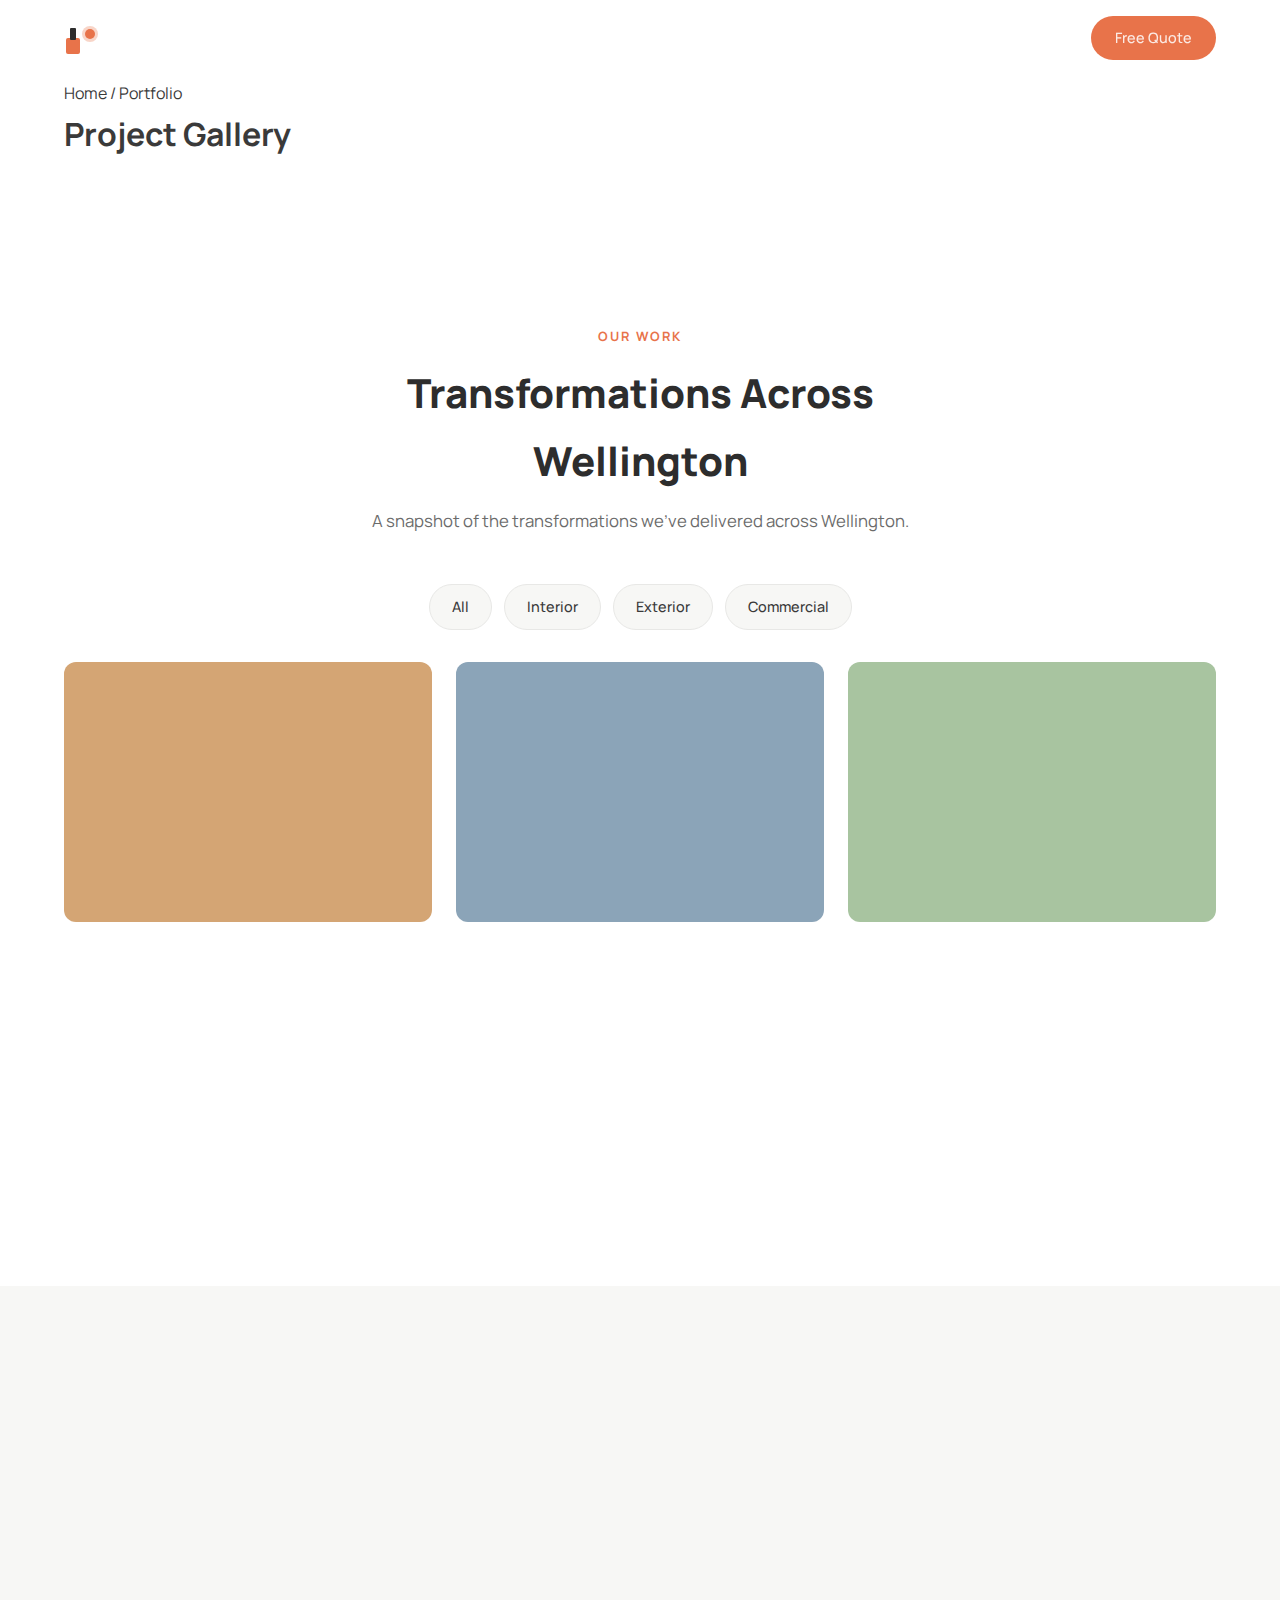
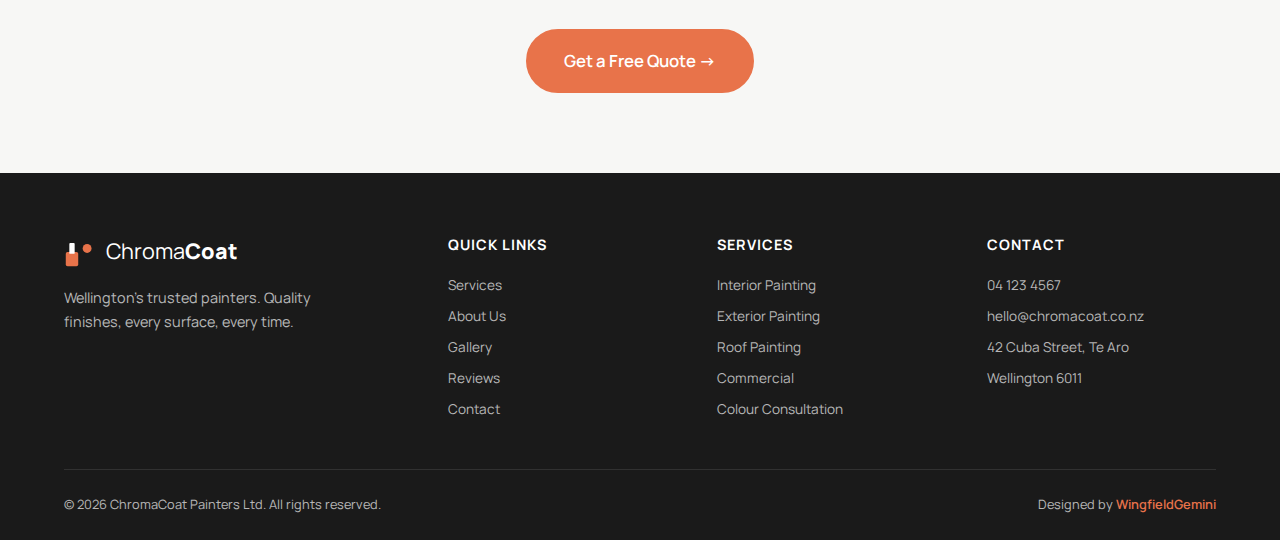
<file: portfolio.html>
<!DOCTYPE html>
<html lang="en">
<head>
  <meta charset="UTF-8">
  <meta name="viewport" content="width=device-width, initial-scale=1.0">
  <title>Portfolio — ChromaCoat Painters Wellington</title>
  <meta name="description" content="Browse our gallery of completed painting projects across Wellington — residential interiors, exteriors, and commercial spaces.">
  <link rel="preconnect" href="https://fonts.googleapis.com">
  <link rel="preconnect" href="https://fonts.gstatic.com" crossorigin>
  <link href="https://fonts.googleapis.com/css2?family=Manrope:wght@400;500;600;700;800&display=swap" rel="stylesheet">
  <link rel="stylesheet" href="styles.css">
</head>
<body>
  <!-- Navigation -->
  <nav class="navbar" id="navbar">
    <div class="container nav-container">
      <a href="index.html" class="logo">
        <svg class="logo-icon" width="36" height="36" viewBox="0 0 36 36" fill="none">
          <rect x="2" y="18" width="14" height="16" rx="2" fill="#E8734A"/>
          <rect x="6" y="8" width="6" height="12" rx="1" fill="#2D2D2D"/>
          <circle cx="26" cy="14" r="8" fill="#E8734A" opacity="0.3"/>
          <circle cx="26" cy="14" r="5" fill="#E8734A"/>
        </svg>
        <span>Chroma<strong>Coat</strong></span>
      </a>
      <button class="nav-toggle" id="navToggle" aria-label="Toggle menu">
        <span></span><span></span><span></span>
      </button>
      <ul class="nav-links" id="navLinks">
        <li><a href="services.html">Services</a></li>
        <li><a href="about.html">About</a></li>
        <li><a href="portfolio.html" class="active">Gallery</a></li>
        <li><a href="reviews.html">Reviews</a></li>
        <li><a href="contact.html" class="btn btn-nav">Free Quote</a></li>
      </ul>
    </div>
  </nav>

  <!-- Page Header -->
  <section class="section page-header">
    <div class="container">
      <div class="breadcrumb"><a href="index.html">Home</a> / <span>Portfolio</span></div>
      <h1>Project Gallery</h1>
    </div>
  </section>

  <!-- Gallery with Filters -->
  <section class="section gallery" id="gallery">
    <div class="container">
      <div class="section-header reveal">
        <span class="section-tag">Our Work</span>
        <h2>Transformations Across Wellington</h2>
        <p>A snapshot of the transformations we've delivered across Wellington.</p>
      </div>

      <!-- Filter buttons -->
      <div class="areas-grid reveal" style="margin-bottom: 2rem;">
        <span class="area-tag" data-filter="all" style="cursor:pointer;">All</span>
        <span class="area-tag" data-filter="interior" style="cursor:pointer;">Interior</span>
        <span class="area-tag" data-filter="exterior" style="cursor:pointer;">Exterior</span>
        <span class="area-tag" data-filter="commercial" style="cursor:pointer;">Commercial</span>
      </div>

      <div class="gallery-grid">
        <div class="gallery-card reveal" data-category="interior">
          <div class="gallery-img" style="background-color: #d4a574;">
            <div class="gallery-overlay">
              <h4>Thorndon Villa Refresh</h4>
              <p>Full interior repaint — 4 bedroom character home</p>
              <span class="gallery-tag">Residential Interior</span>
            </div>
          </div>
        </div>
        <div class="gallery-card reveal" data-category="commercial">
          <div class="gallery-img" style="background-color: #8ba4b8;">
            <div class="gallery-overlay">
              <h4>Petone Café Fitout</h4>
              <p>Feature walls, ceiling &amp; trim in a busy hospitality space</p>
              <span class="gallery-tag">Commercial</span>
            </div>
          </div>
        </div>
        <div class="gallery-card reveal" data-category="exterior">
          <div class="gallery-img" style="background-color: #a8c4a0;">
            <div class="gallery-overlay">
              <h4>Karori Weatherboard Home</h4>
              <p>Full exterior repaint with weather protection coating</p>
              <span class="gallery-tag">Residential Exterior</span>
            </div>
          </div>
        </div>
        <div class="gallery-card reveal" data-category="interior">
          <div class="gallery-img" style="background-color: #c4a0b8;">
            <div class="gallery-overlay">
              <h4>Te Aro Apartment Complex</h4>
              <p>Common areas and 24 units — spray painted to perfection</p>
              <span class="gallery-tag">Multi-Unit</span>
            </div>
          </div>
        </div>
        <div class="gallery-card reveal" data-category="exterior">
          <div class="gallery-img" style="background-color: #b8a88a;">
            <div class="gallery-overlay">
              <h4>Island Bay Deck &amp; Fence</h4>
              <p>Timber restoration with premium stain and sealant</p>
              <span class="gallery-tag">Exterior</span>
            </div>
          </div>
        </div>
        <div class="gallery-card reveal" data-category="commercial">
          <div class="gallery-img" style="background-color: #9ab0c4;">
            <div class="gallery-overlay">
              <h4>Johnsonville Office</h4>
              <p>Weekend turnaround — zero disruption to business</p>
              <span class="gallery-tag">Commercial</span>
            </div>
          </div>
        </div>
      </div>
    </div>
  </section>

  <!-- CTA -->
  <section class="section contact" id="cta">
    <div class="container">
      <div class="section-header reveal">
        <span class="section-tag">Like What You See?</span>
        <h2>Let's Create Your Transformation</h2>
        <p>Get a free, no-obligation quote for your project.</p>
      </div>
      <div style="text-align:center;">
        <a href="contact.html" class="btn btn-primary btn-lg">Get a Free Quote →</a>
      </div>
    </div>
  </section>

  <!-- Footer -->
  <footer class="footer">
    <div class="container">
      <div class="footer-grid">
        <div class="footer-brand">
          <a href="index.html" class="logo">
            <svg class="logo-icon" width="32" height="32" viewBox="0 0 36 36" fill="none">
              <rect x="2" y="18" width="14" height="16" rx="2" fill="#E8734A"/>
              <rect x="6" y="8" width="6" height="12" rx="1" fill="white"/>
              <circle cx="26" cy="14" r="5" fill="#E8734A"/>
            </svg>
            <span>Chroma<strong>Coat</strong></span>
          </a>
          <p>Wellington's trusted painters. Quality finishes, every surface, every time.</p>
        </div>
        <div class="footer-links">
          <h4>Quick Links</h4>
          <a href="services.html">Services</a>
          <a href="about.html">About Us</a>
          <a href="portfolio.html">Gallery</a>
          <a href="reviews.html">Reviews</a>
          <a href="contact.html">Contact</a>
        </div>
        <div class="footer-links">
          <h4>Services</h4>
          <a href="services.html">Interior Painting</a>
          <a href="services.html">Exterior Painting</a>
          <a href="services.html">Roof Painting</a>
          <a href="services.html">Commercial</a>
          <a href="services.html">Colour Consultation</a>
        </div>
        <div class="footer-links">
          <h4>Contact</h4>
          <a href="tel:+6441234567">04 123 4567</a>
          <a href="mailto:hello@chromacoat.co.nz">hello@chromacoat.co.nz</a>
          <span>42 Cuba Street, Te Aro</span>
          <span>Wellington 6011</span>
        </div>
      </div>
      <div class="footer-bottom">
        <p>&copy; 2026 ChromaCoat Painters Ltd. All rights reserved.</p>
        <p>Designed by <a href="https://wingfieldgemini.github.io" target="_blank" rel="noopener">WingfieldGemini</a></p>
      </div>
    </div>
  </footer>

  <script src="script.js"></script>
</body>
</html>
</file>
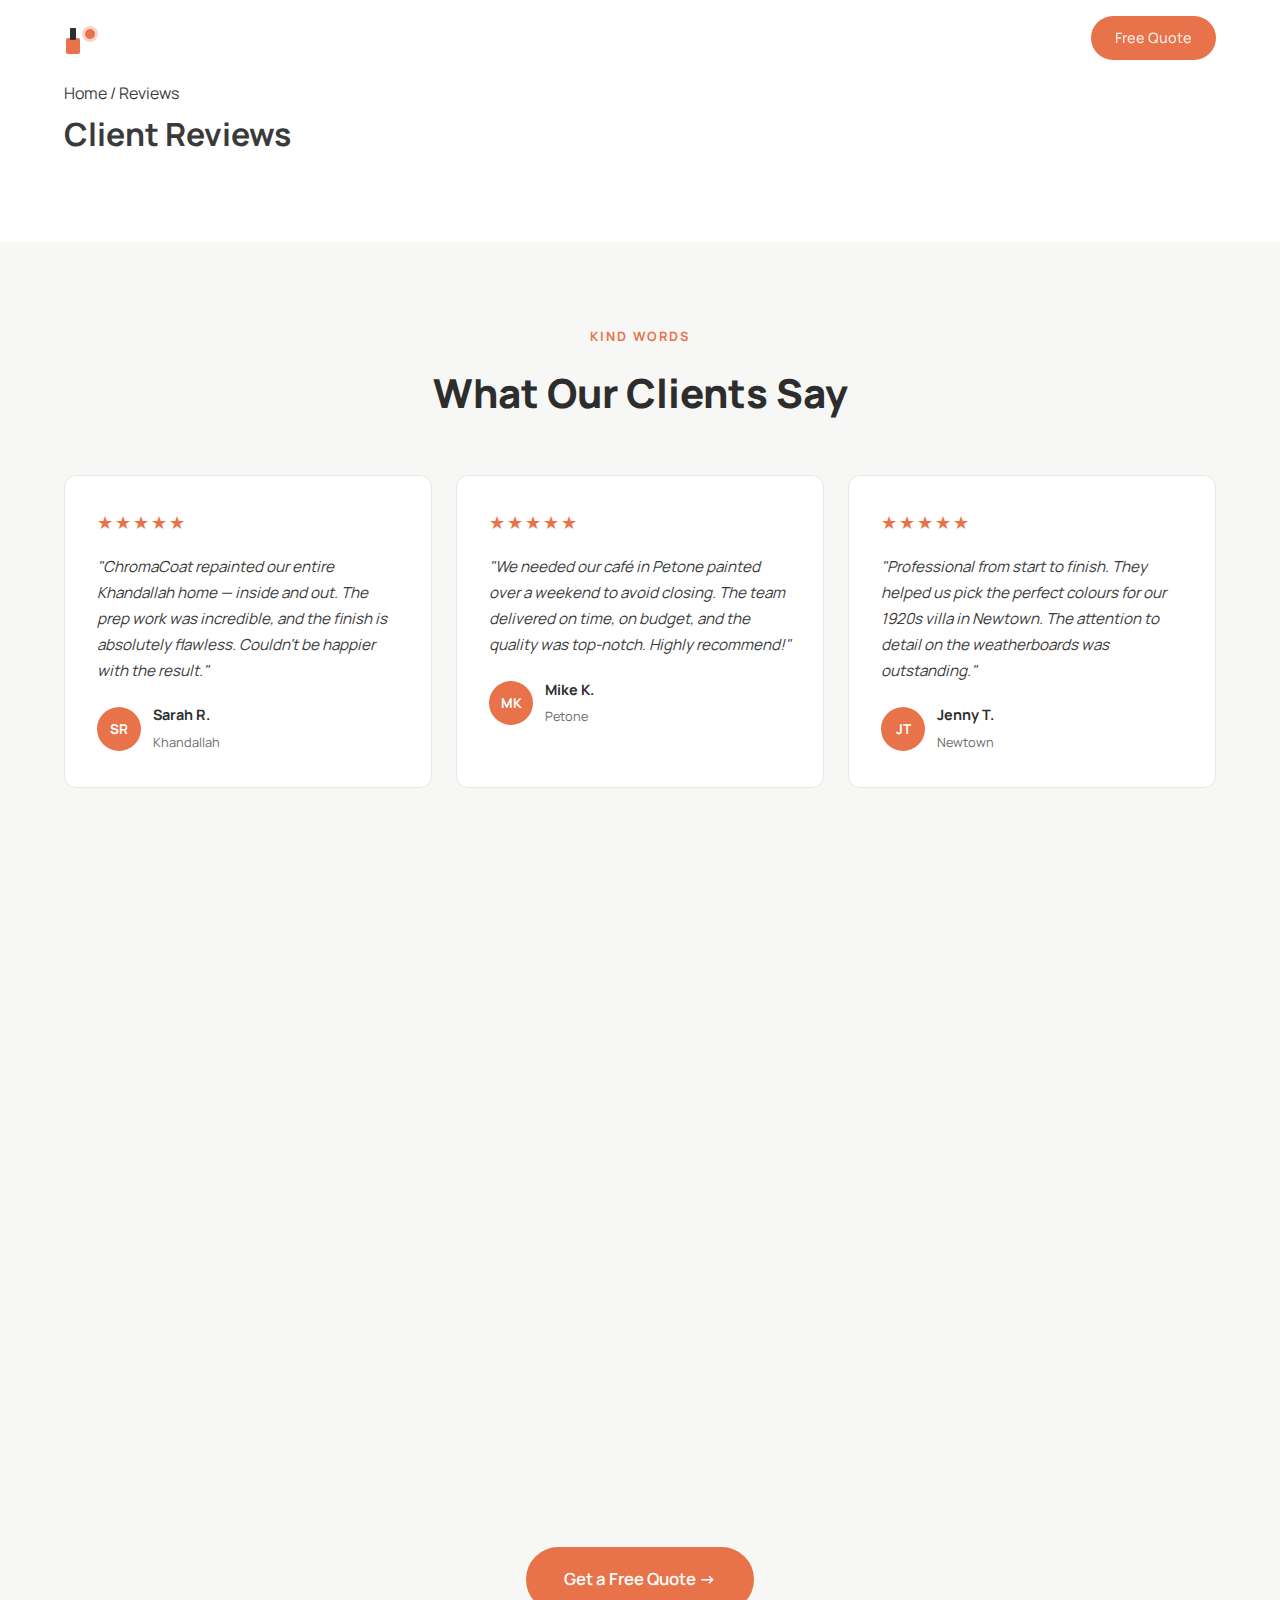
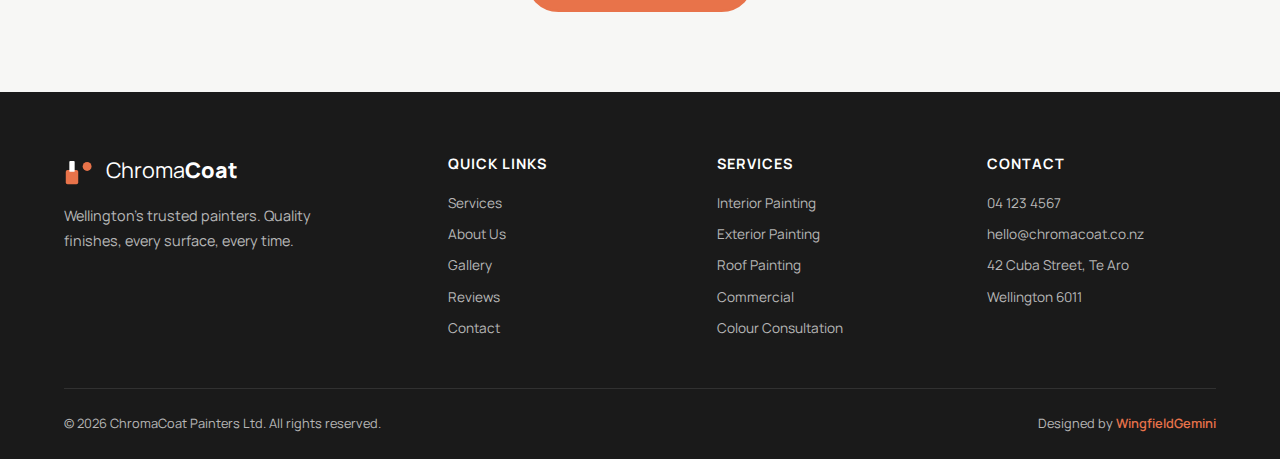
<file: reviews.html>
<!DOCTYPE html>
<html lang="en">
<head>
  <meta charset="UTF-8">
  <meta name="viewport" content="width=device-width, initial-scale=1.0">
  <title>Reviews — ChromaCoat Painters Wellington</title>
  <meta name="description" content="Read what our clients say about ChromaCoat Painters — 5-star reviews from satisfied customers across Wellington.">
  <link rel="preconnect" href="https://fonts.googleapis.com">
  <link rel="preconnect" href="https://fonts.gstatic.com" crossorigin>
  <link href="https://fonts.googleapis.com/css2?family=Manrope:wght@400;500;600;700;800&display=swap" rel="stylesheet">
  <link rel="stylesheet" href="styles.css">
</head>
<body>
  <!-- Navigation -->
  <nav class="navbar" id="navbar">
    <div class="container nav-container">
      <a href="index.html" class="logo">
        <svg class="logo-icon" width="36" height="36" viewBox="0 0 36 36" fill="none">
          <rect x="2" y="18" width="14" height="16" rx="2" fill="#E8734A"/>
          <rect x="6" y="8" width="6" height="12" rx="1" fill="#2D2D2D"/>
          <circle cx="26" cy="14" r="8" fill="#E8734A" opacity="0.3"/>
          <circle cx="26" cy="14" r="5" fill="#E8734A"/>
        </svg>
        <span>Chroma<strong>Coat</strong></span>
      </a>
      <button class="nav-toggle" id="navToggle" aria-label="Toggle menu">
        <span></span><span></span><span></span>
      </button>
      <ul class="nav-links" id="navLinks">
        <li><a href="services.html">Services</a></li>
        <li><a href="about.html">About</a></li>
        <li><a href="portfolio.html">Gallery</a></li>
        <li><a href="reviews.html" class="active">Reviews</a></li>
        <li><a href="contact.html" class="btn btn-nav">Free Quote</a></li>
      </ul>
    </div>
  </nav>

  <!-- Page Header -->
  <section class="section page-header">
    <div class="container">
      <div class="breadcrumb"><a href="index.html">Home</a> / <span>Reviews</span></div>
      <h1>Client Reviews</h1>
    </div>
  </section>

  <!-- All Testimonials -->
  <section class="section testimonials" id="testimonials">
    <div class="container">
      <div class="section-header reveal">
        <span class="section-tag">Kind Words</span>
        <h2>What Our Clients Say</h2>
      </div>
      <div class="testimonials-grid">
        <div class="testimonial-card reveal">
          <div class="stars">★★★★★</div>
          <p>"ChromaCoat repainted our entire Khandallah home — inside and out. The prep work was incredible, and the finish is absolutely flawless. Couldn't be happier with the result."</p>
          <div class="testimonial-author">
            <div class="author-avatar">SR</div>
            <div><strong>Sarah R.</strong><span>Khandallah</span></div>
          </div>
        </div>
        <div class="testimonial-card reveal">
          <div class="stars">★★★★★</div>
          <p>"We needed our café in Petone painted over a weekend to avoid closing. The team delivered on time, on budget, and the quality was top-notch. Highly recommend!"</p>
          <div class="testimonial-author">
            <div class="author-avatar">MK</div>
            <div><strong>Mike K.</strong><span>Petone</span></div>
          </div>
        </div>
        <div class="testimonial-card reveal">
          <div class="stars">★★★★★</div>
          <p>"Professional from start to finish. They helped us pick the perfect colours for our 1920s villa in Newtown. The attention to detail on the weatherboards was outstanding."</p>
          <div class="testimonial-author">
            <div class="author-avatar">JT</div>
            <div><strong>Jenny T.</strong><span>Newtown</span></div>
          </div>
        </div>
        <div class="testimonial-card reveal">
          <div class="stars">★★★★★</div>
          <p>"Third time using ChromaCoat and they just keep delivering. This time it was waterproofing and repainting our deck — looks brand new. These guys are the real deal."</p>
          <div class="testimonial-author">
            <div class="author-avatar">DW</div>
            <div><strong>Dave W.</strong><span>Miramar</span></div>
          </div>
        </div>
      </div>
    </div>
  </section>

  <!-- CTA -->
  <section class="section contact" id="cta">
    <div class="container">
      <div class="section-header reveal">
        <span class="section-tag">Join Our Happy Clients</span>
        <h2>Ready to Transform Your Space?</h2>
        <p>Get a free, no-obligation quote. We'll get back to you within 24 hours.</p>
      </div>
      <div style="text-align:center;">
        <a href="contact.html" class="btn btn-primary btn-lg">Get a Free Quote →</a>
      </div>
    </div>
  </section>

  <!-- Footer -->
  <footer class="footer">
    <div class="container">
      <div class="footer-grid">
        <div class="footer-brand">
          <a href="index.html" class="logo">
            <svg class="logo-icon" width="32" height="32" viewBox="0 0 36 36" fill="none">
              <rect x="2" y="18" width="14" height="16" rx="2" fill="#E8734A"/>
              <rect x="6" y="8" width="6" height="12" rx="1" fill="white"/>
              <circle cx="26" cy="14" r="5" fill="#E8734A"/>
            </svg>
            <span>Chroma<strong>Coat</strong></span>
          </a>
          <p>Wellington's trusted painters. Quality finishes, every surface, every time.</p>
        </div>
        <div class="footer-links">
          <h4>Quick Links</h4>
          <a href="services.html">Services</a>
          <a href="about.html">About Us</a>
          <a href="portfolio.html">Gallery</a>
          <a href="reviews.html">Reviews</a>
          <a href="contact.html">Contact</a>
        </div>
        <div class="footer-links">
          <h4>Services</h4>
          <a href="services.html">Interior Painting</a>
          <a href="services.html">Exterior Painting</a>
          <a href="services.html">Roof Painting</a>
          <a href="services.html">Commercial</a>
          <a href="services.html">Colour Consultation</a>
        </div>
        <div class="footer-links">
          <h4>Contact</h4>
          <a href="tel:+6441234567">04 123 4567</a>
          <a href="mailto:hello@chromacoat.co.nz">hello@chromacoat.co.nz</a>
          <span>42 Cuba Street, Te Aro</span>
          <span>Wellington 6011</span>
        </div>
      </div>
      <div class="footer-bottom">
        <p>&copy; 2026 ChromaCoat Painters Ltd. All rights reserved.</p>
        <p>Designed by <a href="https://wingfieldgemini.github.io" target="_blank" rel="noopener">WingfieldGemini</a></p>
      </div>
    </div>
  </footer>

  <script src="script.js"></script>
</body>
</html>
</file>
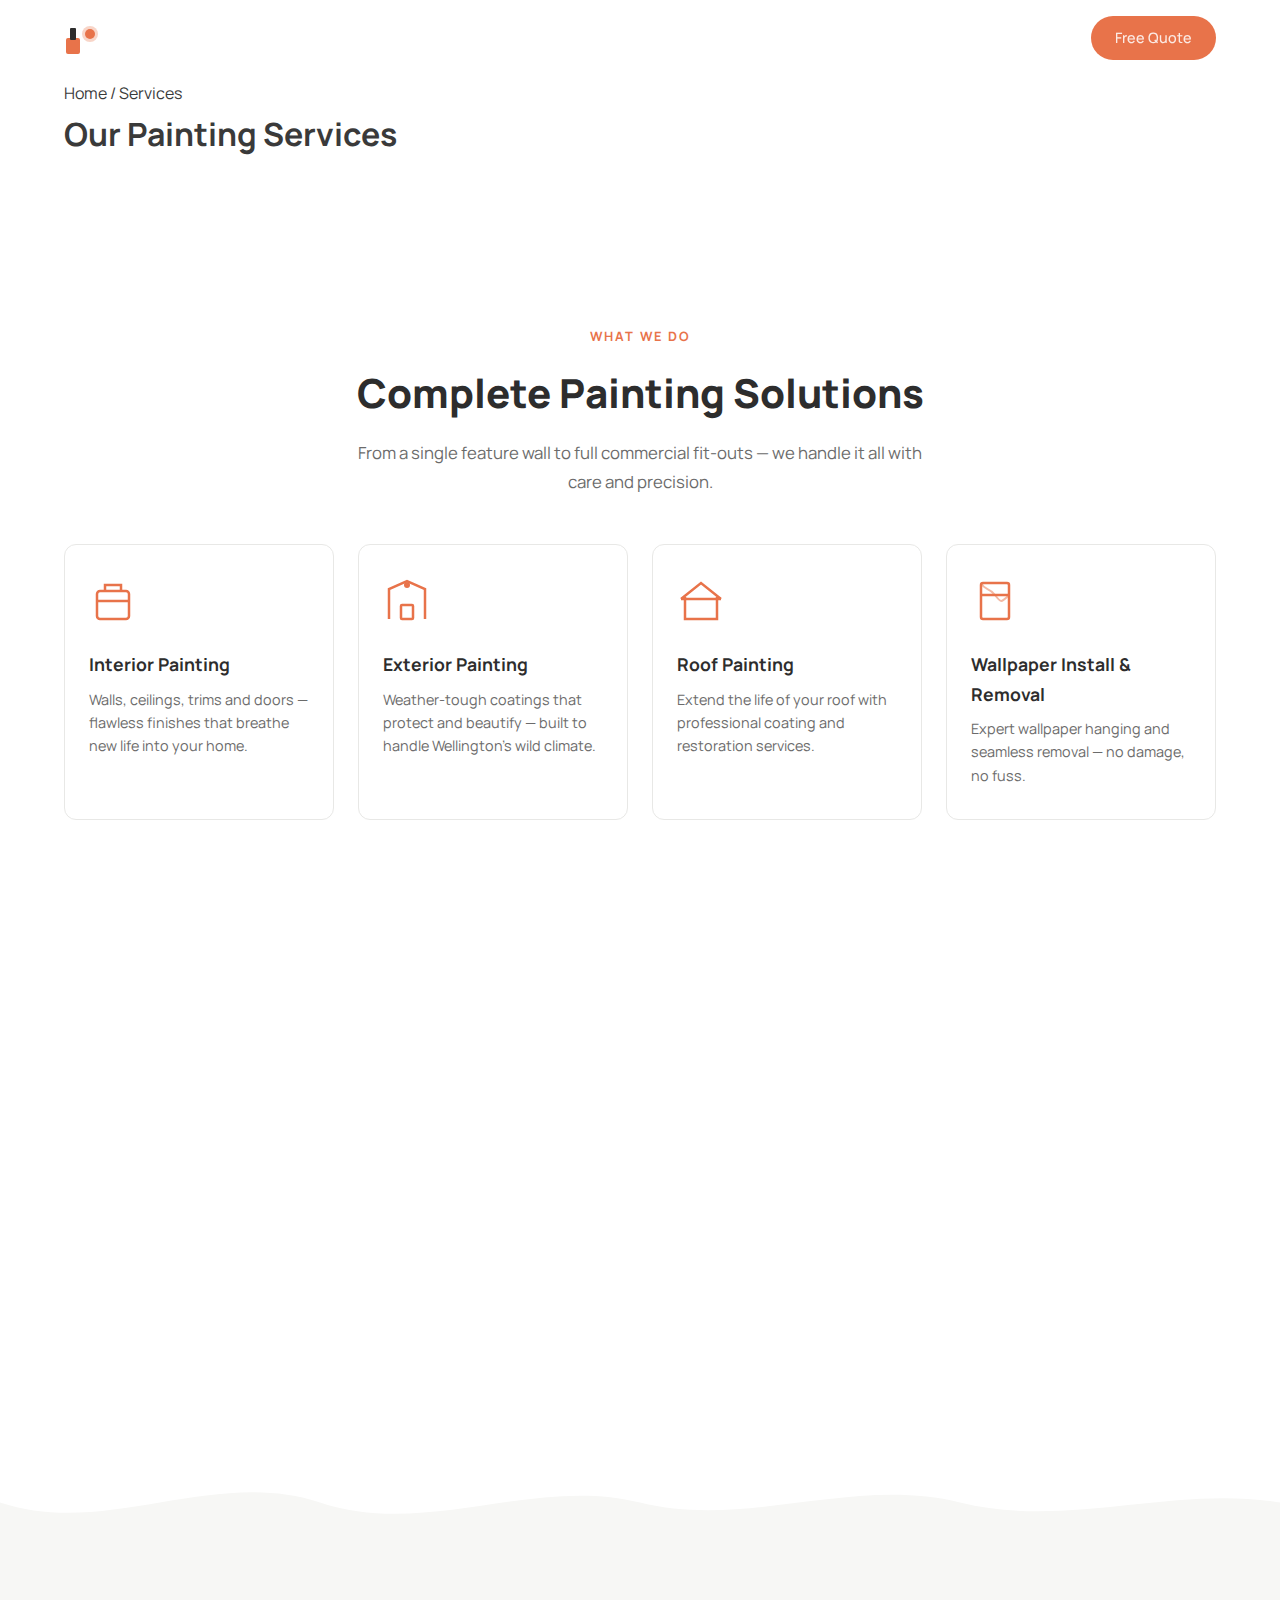
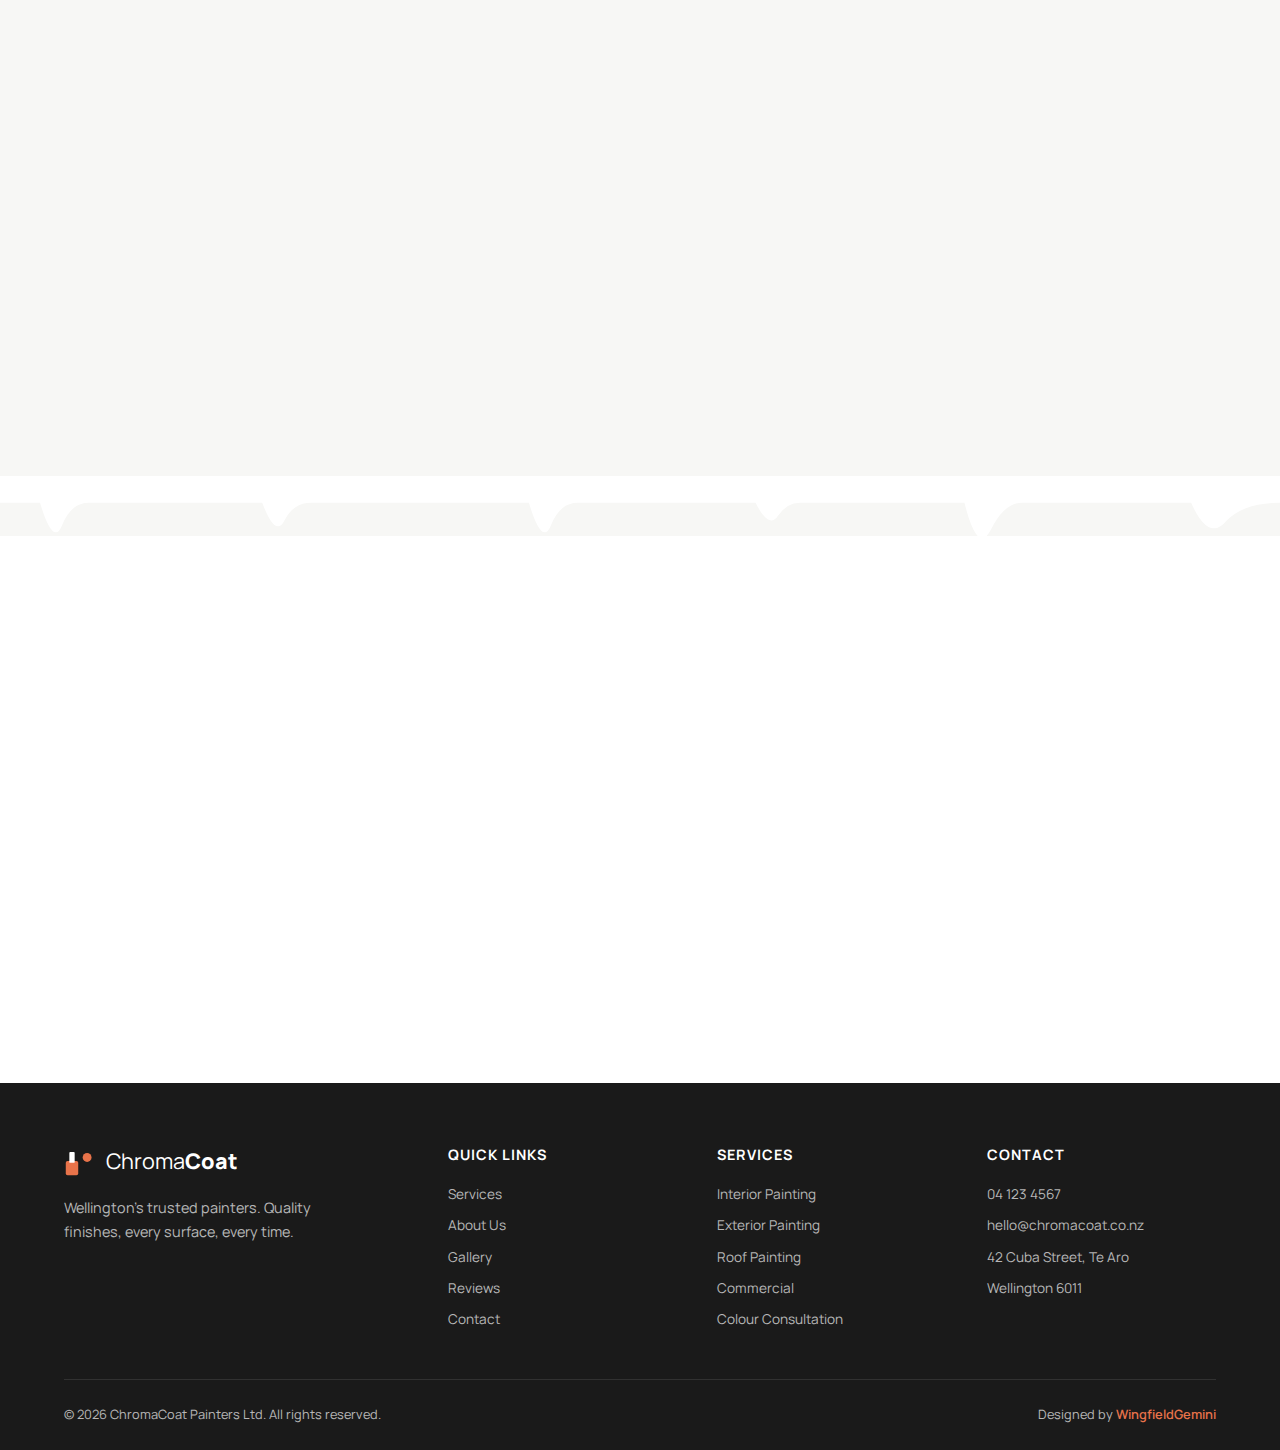
<file: services.html>
<!DOCTYPE html>
<html lang="en">
<head>
  <meta charset="UTF-8">
  <meta name="viewport" content="width=device-width, initial-scale=1.0">
  <title>Our Services — ChromaCoat Painters Wellington</title>
  <meta name="description" content="Professional painting services in Wellington: interior, exterior, roof, commercial, wallpaper, plaster repairs, deck staining, spray painting & more.">
  <link rel="preconnect" href="https://fonts.googleapis.com">
  <link rel="preconnect" href="https://fonts.gstatic.com" crossorigin>
  <link href="https://fonts.googleapis.com/css2?family=Manrope:wght@400;500;600;700;800&display=swap" rel="stylesheet">
  <link rel="stylesheet" href="styles.css">
</head>
<body>
  <!-- Navigation -->
  <nav class="navbar" id="navbar">
    <div class="container nav-container">
      <a href="index.html" class="logo">
        <svg class="logo-icon" width="36" height="36" viewBox="0 0 36 36" fill="none">
          <rect x="2" y="18" width="14" height="16" rx="2" fill="#E8734A"/>
          <rect x="6" y="8" width="6" height="12" rx="1" fill="#2D2D2D"/>
          <circle cx="26" cy="14" r="8" fill="#E8734A" opacity="0.3"/>
          <circle cx="26" cy="14" r="5" fill="#E8734A"/>
        </svg>
        <span>Chroma<strong>Coat</strong></span>
      </a>
      <button class="nav-toggle" id="navToggle" aria-label="Toggle menu">
        <span></span><span></span><span></span>
      </button>
      <ul class="nav-links" id="navLinks">
        <li><a href="services.html" class="active">Services</a></li>
        <li><a href="about.html">About</a></li>
        <li><a href="portfolio.html">Gallery</a></li>
        <li><a href="reviews.html">Reviews</a></li>
        <li><a href="contact.html" class="btn btn-nav">Free Quote</a></li>
      </ul>
    </div>
  </nav>

  <!-- Page Header -->
  <section class="section page-header">
    <div class="container">
      <div class="breadcrumb"><a href="index.html">Home</a> / <span>Services</span></div>
      <h1>Our Painting Services</h1>
    </div>
  </section>

  <!-- All Services -->
  <section class="section services" id="services">
    <div class="container">
      <div class="section-header reveal">
        <span class="section-tag">What We Do</span>
        <h2>Complete Painting Solutions</h2>
        <p>From a single feature wall to full commercial fit-outs — we handle it all with care and precision.</p>
      </div>
      <div class="services-grid">
        <div class="service-card reveal">
          <div class="service-icon">
            <svg width="48" height="48" viewBox="0 0 48 48" fill="none"><rect x="8" y="14" width="32" height="28" rx="3" stroke="currentColor" stroke-width="2.5"/><path d="M16 14V8h16v6" stroke="currentColor" stroke-width="2.5"/><path d="M8 24h32" stroke="currentColor" stroke-width="2.5"/></svg>
          </div>
          <h3>Interior Painting</h3>
          <p>Walls, ceilings, trims and doors — flawless finishes that breathe new life into your home.</p>
        </div>
        <div class="service-card reveal">
          <div class="service-icon">
            <svg width="48" height="48" viewBox="0 0 48 48" fill="none"><path d="M6 42V12l18-8 18 8v30" stroke="currentColor" stroke-width="2.5"/><rect x="18" y="28" width="12" height="14" rx="1" stroke="currentColor" stroke-width="2.5"/><circle cx="24" cy="8" r="3" fill="currentColor"/></svg>
          </div>
          <h3>Exterior Painting</h3>
          <p>Weather-tough coatings that protect and beautify — built to handle Wellington's wild climate.</p>
        </div>
        <div class="service-card reveal">
          <div class="service-icon">
            <svg width="48" height="48" viewBox="0 0 48 48" fill="none"><path d="M4 22L24 6l20 16" stroke="currentColor" stroke-width="2.5" fill="none"/><path d="M8 20v22h32V20" stroke="currentColor" stroke-width="2.5"/><path d="M4 22h40" stroke="currentColor" stroke-width="2.5"/></svg>
          </div>
          <h3>Roof Painting</h3>
          <p>Extend the life of your roof with professional coating and restoration services.</p>
        </div>
        <div class="service-card reveal">
          <div class="service-icon">
            <svg width="48" height="48" viewBox="0 0 48 48" fill="none"><rect x="10" y="6" width="28" height="36" rx="2" stroke="currentColor" stroke-width="2.5"/><path d="M10 6c4 8 8 4 14 12s6 8 14 0" stroke="currentColor" stroke-width="2" opacity="0.5"/><line x1="10" y1="18" x2="38" y2="18" stroke="currentColor" stroke-width="2.5"/></svg>
          </div>
          <h3>Wallpaper Install &amp; Removal</h3>
          <p>Expert wallpaper hanging and seamless removal — no damage, no fuss.</p>
        </div>
        <div class="service-card reveal">
          <div class="service-icon">
            <svg width="48" height="48" viewBox="0 0 48 48" fill="none"><path d="M12 36h24" stroke="currentColor" stroke-width="2.5"/><path d="M16 36V16l8-6 8 6v20" stroke="currentColor" stroke-width="2.5"/><path d="M20 36v-8h8v8" stroke="currentColor" stroke-width="2.5"/><path d="M10 36h28" stroke="currentColor" stroke-width="3"/></svg>
          </div>
          <h3>Plaster &amp; Drywall Repairs</h3>
          <p>Cracks, holes, and imperfections fixed to a smooth, paint-ready surface.</p>
        </div>
        <div class="service-card reveal">
          <div class="service-icon">
            <svg width="48" height="48" viewBox="0 0 48 48" fill="none"><rect x="4" y="30" width="40" height="4" rx="1" stroke="currentColor" stroke-width="2.5"/><line x1="8" y1="30" x2="8" y2="44" stroke="currentColor" stroke-width="2.5"/><line x1="40" y1="30" x2="40" y2="44" stroke="currentColor" stroke-width="2.5"/><line x1="16" y1="30" x2="16" y2="44" stroke="currentColor" stroke-width="2.5"/><line x1="24" y1="30" x2="24" y2="44" stroke="currentColor" stroke-width="2.5"/><line x1="32" y1="30" x2="32" y2="44" stroke="currentColor" stroke-width="2.5"/><path d="M12 30V10" stroke="currentColor" stroke-width="2.5"/><path d="M36 30V10" stroke="currentColor" stroke-width="2.5"/><path d="M12 10h24" stroke="currentColor" stroke-width="2.5"/></svg>
          </div>
          <h3>Deck &amp; Fence Staining</h3>
          <p>Revive your outdoor timber with quality stains and protective finishes.</p>
        </div>
        <div class="service-card reveal">
          <div class="service-icon">
            <svg width="48" height="48" viewBox="0 0 48 48" fill="none"><rect x="6" y="10" width="36" height="28" rx="3" stroke="currentColor" stroke-width="2.5"/><path d="M6 18h36" stroke="currentColor" stroke-width="2.5"/><rect x="14" y="24" width="20" height="8" rx="1" stroke="currentColor" stroke-width="2"/></svg>
          </div>
          <h3>Commercial Painting</h3>
          <p>Offices, retail, hospitality — minimal disruption, maximum impact.</p>
        </div>
        <div class="service-card reveal">
          <div class="service-icon">
            <svg width="48" height="48" viewBox="0 0 48 48" fill="none"><circle cx="24" cy="24" r="16" stroke="currentColor" stroke-width="2.5"/><circle cx="24" cy="24" r="6" fill="currentColor" opacity="0.3"/><circle cx="16" cy="16" r="3" fill="currentColor"/><circle cx="32" cy="18" r="3" fill="currentColor" opacity="0.6"/><circle cx="28" cy="32" r="3" fill="currentColor" opacity="0.4"/></svg>
          </div>
          <h3>Colour Consultation</h3>
          <p>Not sure what colour? Our experts help you choose the perfect palette for your space.</p>
        </div>
        <div class="service-card reveal">
          <div class="service-icon">
            <svg width="48" height="48" viewBox="0 0 48 48" fill="none"><path d="M24 8v6" stroke="currentColor" stroke-width="2.5"/><path d="M20 14h8l2 4H18l2-4z" stroke="currentColor" stroke-width="2.5"/><path d="M24 18v16" stroke="currentColor" stroke-width="2.5"/><ellipse cx="24" cy="38" rx="12" ry="4" stroke="currentColor" stroke-width="2" opacity="0.4"/><path d="M18 22c-6 4-8 10-6 16" stroke="currentColor" stroke-width="2" opacity="0.5"/><path d="M30 22c6 4 8 10 6 16" stroke="currentColor" stroke-width="2" opacity="0.5"/></svg>
          </div>
          <h3>Spray Painting</h3>
          <p>Fast, even coverage for large surfaces — ideal for new builds and renovations.</p>
        </div>
        <div class="service-card reveal">
          <div class="service-icon">
            <svg width="48" height="48" viewBox="0 0 48 48" fill="none"><path d="M8 38c0-14 8-24 16-30" stroke="currentColor" stroke-width="2.5"/><path d="M40 38c0-14-8-24-16-30" stroke="currentColor" stroke-width="2.5"/><path d="M8 38h32" stroke="currentColor" stroke-width="2.5"/><path d="M16 30c2-2 6-2 8 0s6 2 8 0" stroke="currentColor" stroke-width="2"/></svg>
          </div>
          <h3>Waterproofing &amp; Protection</h3>
          <p>Seal out moisture with specialist waterproofing for lasting weather protection.</p>
        </div>
      </div>
    </div>
  </section>

  <!-- Our Process -->
  <div class="divider divider-brush">
    <svg viewBox="0 0 1440 80" preserveAspectRatio="none">
      <path d="M0,40 C120,80 240,0 360,40 C480,80 600,10 720,40 C840,70 960,10 1080,40 C1200,70 1320,20 1440,40 L1440,80 L0,80 Z" fill="var(--light)"/>
    </svg>
  </div>

  <section class="section about" id="process">
    <div class="container">
      <div class="section-header reveal">
        <span class="section-tag">How We Work</span>
        <h2>Our Process</h2>
        <p>Every ChromaCoat project follows a proven process for flawless results.</p>
      </div>
      <div class="trust-grid">
        <div class="trust-badge reveal">
          <div class="trust-icon">
            <svg width="48" height="48" viewBox="0 0 48 48" fill="none"><circle cx="24" cy="24" r="18" stroke="currentColor" stroke-width="2.5"/><path d="M24 12v14l8 6" stroke="currentColor" stroke-width="2.5" stroke-linecap="round"/></svg>
          </div>
          <h3>1. Free Consultation</h3>
          <p>We visit your property, discuss your vision, and provide a detailed written quote — no obligation.</p>
        </div>
        <div class="trust-badge reveal">
          <div class="trust-icon">
            <svg width="48" height="48" viewBox="0 0 48 48" fill="none"><circle cx="24" cy="24" r="16" stroke="currentColor" stroke-width="2.5"/><circle cx="24" cy="24" r="6" fill="currentColor" opacity="0.3"/><circle cx="16" cy="16" r="3" fill="currentColor"/><circle cx="32" cy="18" r="3" fill="currentColor" opacity="0.6"/></svg>
          </div>
          <h3>2. Colour Selection</h3>
          <p>Our experts help you choose the perfect palette with sample swatches and professional advice.</p>
        </div>
        <div class="trust-badge reveal">
          <div class="trust-icon">
            <svg width="48" height="48" viewBox="0 0 48 48" fill="none"><path d="M24 4L6 14v12c0 11 8 18 18 22 10-4 18-11 18-22V14L24 4z" stroke="currentColor" stroke-width="2.5" fill="none"/><path d="M16 24l6 6 10-12" stroke="currentColor" stroke-width="3"/></svg>
          </div>
          <h3>3. Prep &amp; Paint</h3>
          <p>Meticulous surface preparation followed by premium paint application for a lasting finish.</p>
        </div>
        <div class="trust-badge reveal">
          <div class="trust-icon">
            <svg width="48" height="48" viewBox="0 0 48 48" fill="none"><path d="M24 4l5 10h11l-9 7 4 11-11-7-11 7 4-11-9-7h11z" stroke="currentColor" stroke-width="2.5" fill="none"/></svg>
          </div>
          <h3>4. Final Walkthrough</h3>
          <p>We walk through every detail with you and don't leave until you're 100% satisfied.</p>
        </div>
      </div>
    </div>
  </section>

  <!-- Service Areas -->
  <div class="divider divider-drip">
    <svg viewBox="0 0 1440 100" preserveAspectRatio="none">
      <path d="M0,0 L1440,0 L1440,30 Q1400,30 1380,50 Q1360,75 1340,30 L1150,30 Q1130,30 1115,60 Q1100,90 1085,30 L900,30 Q885,30 875,45 Q865,60 850,30 L650,30 Q630,30 620,55 Q610,80 595,30 L350,30 Q330,30 320,50 Q310,70 295,30 L100,30 Q80,30 70,55 Q60,80 45,30 L0,30 Z" fill="var(--white)"/>
    </svg>
  </div>

  <section class="section areas" id="areas">
    <div class="container">
      <div class="section-header reveal">
        <span class="section-tag">Coverage</span>
        <h2>Service Areas</h2>
        <p>Proudly serving homes and businesses across Greater Wellington.</p>
      </div>
      <div class="areas-grid reveal">
        <span class="area-tag">Te Aro</span>
        <span class="area-tag">Thorndon</span>
        <span class="area-tag">Newtown</span>
        <span class="area-tag">Karori</span>
        <span class="area-tag">Miramar</span>
        <span class="area-tag">Khandallah</span>
        <span class="area-tag">Island Bay</span>
        <span class="area-tag">Johnsonville</span>
        <span class="area-tag">Petone</span>
        <span class="area-tag">Lower Hutt</span>
        <span class="area-tag">Upper Hutt</span>
        <span class="area-tag">Porirua</span>
        <span class="area-tag">Kilbirnie</span>
        <span class="area-tag">Hataitai</span>
        <span class="area-tag">Brooklyn</span>
        <span class="area-tag">Wadestown</span>
        <span class="area-tag">Kelburn</span>
        <span class="area-tag">Tawa</span>
        <span class="area-tag">Eastbourne</span>
        <span class="area-tag">Seatoun</span>
      </div>
    </div>
  </section>

  <!-- Footer -->
  <footer class="footer">
    <div class="container">
      <div class="footer-grid">
        <div class="footer-brand">
          <a href="index.html" class="logo">
            <svg class="logo-icon" width="32" height="32" viewBox="0 0 36 36" fill="none">
              <rect x="2" y="18" width="14" height="16" rx="2" fill="#E8734A"/>
              <rect x="6" y="8" width="6" height="12" rx="1" fill="white"/>
              <circle cx="26" cy="14" r="5" fill="#E8734A"/>
            </svg>
            <span>Chroma<strong>Coat</strong></span>
          </a>
          <p>Wellington's trusted painters. Quality finishes, every surface, every time.</p>
        </div>
        <div class="footer-links">
          <h4>Quick Links</h4>
          <a href="services.html">Services</a>
          <a href="about.html">About Us</a>
          <a href="portfolio.html">Gallery</a>
          <a href="reviews.html">Reviews</a>
          <a href="contact.html">Contact</a>
        </div>
        <div class="footer-links">
          <h4>Services</h4>
          <a href="services.html">Interior Painting</a>
          <a href="services.html">Exterior Painting</a>
          <a href="services.html">Roof Painting</a>
          <a href="services.html">Commercial</a>
          <a href="services.html">Colour Consultation</a>
        </div>
        <div class="footer-links">
          <h4>Contact</h4>
          <a href="tel:+6441234567">04 123 4567</a>
          <a href="mailto:hello@chromacoat.co.nz">hello@chromacoat.co.nz</a>
          <span>42 Cuba Street, Te Aro</span>
          <span>Wellington 6011</span>
        </div>
      </div>
      <div class="footer-bottom">
        <p>&copy; 2026 ChromaCoat Painters Ltd. All rights reserved.</p>
        <p>Designed by <a href="https://wingfieldgemini.github.io" target="_blank" rel="noopener">WingfieldGemini</a></p>
      </div>
    </div>
  </footer>

  <script src="script.js"></script>
</body>
</html>
</file>
<file: styles.css>
/* ===== VARIABLES ===== */
:root {
  --charcoal: #2D2D2D;
  --dark: #1a1a1a;
  --coral: #E8734A;
  --coral-dark: #d4603a;
  --coral-light: rgba(232, 115, 74, 0.1);
  --white: #ffffff;
  --light: #F7F7F5;
  --grey: #E8E8E6;
  --text: #3a3a3a;
  --text-light: #6b6b6b;
  --font: 'Manrope', sans-serif;
  --radius: 12px;
  --radius-lg: 20px;
  --shadow: 0 4px 24px rgba(0,0,0,0.08);
  --shadow-lg: 0 12px 48px rgba(0,0,0,0.12);
  --transition: 0.3s cubic-bezier(0.4, 0, 0.2, 1);
}

/* ===== RESET ===== */
*, *::before, *::after { box-sizing: border-box; margin: 0; padding: 0; }
html { scroll-behavior: smooth; scroll-padding-top: 80px; }
body {
  font-family: var(--font);
  font-size: 16px;
  line-height: 1.7;
  color: var(--text);
  background: var(--white);
  overflow-x: hidden;
}
a { color: inherit; text-decoration: none; }
img { max-width: 100%; display: block; }
ul { list-style: none; }

/* ===== UTILITIES ===== */
.container { max-width: 1200px; margin: 0 auto; padding: 0 24px; }
.accent { color: var(--coral); }

/* ===== BUTTONS ===== */
.btn {
  display: inline-flex; align-items: center; justify-content: center;
  padding: 12px 28px; border-radius: 50px; font-weight: 600;
  font-size: 0.95rem; border: 2px solid transparent;
  cursor: pointer; transition: var(--transition);
  text-decoration: none; font-family: var(--font);
}
.btn-primary {
  background: var(--coral); color: var(--white); border-color: var(--coral);
}
.btn-primary:hover {
  background: var(--coral-dark); border-color: var(--coral-dark);
  transform: translateY(-2px); box-shadow: 0 8px 24px rgba(232,115,74,0.3);
}
.btn-outline {
  background: transparent; color: var(--white); border-color: rgba(255,255,255,0.4);
}
.btn-outline:hover {
  background: var(--white); color: var(--charcoal); border-color: var(--white);
}
.btn-nav {
  background: var(--coral); color: var(--white); padding: 8px 22px; font-size: 0.875rem;
}
.btn-nav:hover { background: var(--coral-dark); }
.btn-lg { padding: 16px 36px; font-size: 1.05rem; }
.btn-full { width: 100%; }

/* ===== NAV ===== */
.navbar {
  position: fixed; top: 0; left: 0; right: 0; z-index: 1000;
  padding: 16px 0; transition: var(--transition);
}
.navbar.scrolled {
  background: rgba(255,255,255,0.97); backdrop-filter: blur(12px);
  box-shadow: 0 2px 20px rgba(0,0,0,0.08); padding: 10px 0;
}
.nav-container { display: flex; align-items: center; justify-content: space-between; }
.logo {
  display: flex; align-items: center; gap: 10px;
  font-size: 1.35rem; color: var(--white); transition: var(--transition);
}
.navbar.scrolled .logo { color: var(--charcoal); }
.logo strong { font-weight: 800; }
.nav-links {
  display: flex; align-items: center; gap: 32px;
}
.nav-links a {
  font-size: 0.9rem; font-weight: 500; color: rgba(255,255,255,0.85);
  transition: var(--transition); position: relative;
}
.navbar.scrolled .nav-links a { color: var(--text); }
.nav-links a:not(.btn):hover { color: var(--coral); }
.nav-links a:not(.btn)::after {
  content: ''; position: absolute; bottom: -4px; left: 0; width: 0; height: 2px;
  background: var(--coral); transition: var(--transition);
}
.nav-links a:not(.btn):hover::after { width: 100%; }
.nav-toggle { display: none; background: none; border: none; cursor: pointer; padding: 4px; }
.nav-toggle span {
  display: block; width: 26px; height: 2.5px; background: var(--white);
  margin: 5px 0; transition: var(--transition); border-radius: 2px;
}
.navbar.scrolled .nav-toggle span { background: var(--charcoal); }

/* ===== HERO ===== */
.hero {
  background-image: url(https://images.unsplash.com/photo-1562259949-e8e7689d7828?w=1920&h=1080&fit=crop);
  background-size: cover;
  background-position: center;

  position: relative; min-height: 100vh; display: flex; align-items: center;
  background: linear-gradient(135deg, var(--charcoal) 0%, #1a1a1a 50%, #2a2020 100%);
  padding: 120px 0 100px; overflow: hidden;
}
.hero::after {
  content: '';
  position: absolute;
  inset: 0;
  background: rgba(0,0,0,0.35);
  z-index: 0;
}
.hero > * { position: relative; z-index: 1; }

.hero-bg { position: absolute; inset: 0; pointer-events: none; overflow: hidden; }
.paint-splash {
  position: absolute; border-radius: 50%; filter: blur(60px); opacity: 0.15;
}
.splash-1 {
  width: 500px; height: 500px; background: var(--coral);
  top: -100px; right: -100px;
  animation: float 8s ease-in-out infinite;
}
.splash-2 {
  width: 350px; height: 350px; background: #a855f7;
  bottom: -50px; left: -50px;
  animation: float 10s ease-in-out infinite reverse;
}
.splash-3 {
  width: 250px; height: 250px; background: var(--coral);
  top: 50%; left: 40%;
  animation: float 12s ease-in-out infinite 2s;
}
.brush-stroke {
  position: absolute; bottom: 15%; right: 5%; width: 300px; height: 80px;
  background: var(--coral); opacity: 0.08; border-radius: 40% 60% 50% 40%;
  transform: rotate(-8deg);
  animation: brush-move 6s ease-in-out infinite;
}
@keyframes float {
  0%, 100% { transform: translate(0, 0) scale(1); }
  50% { transform: translate(30px, -30px) scale(1.05); }
}
@keyframes brush-move {
  0%, 100% { transform: rotate(-8deg) translateX(0); }
  50% { transform: rotate(-5deg) translateX(30px); }
}
.hero-content { position: relative; z-index: 2; max-width: 720px; }
.hero-tag {
  display: inline-block; font-size: 0.85rem; font-weight: 600; color: var(--coral);
  text-transform: uppercase; letter-spacing: 2px; margin-bottom: 16px;
}
.hero h1 {
  font-size: clamp(2.5rem, 5.5vw, 4rem); font-weight: 800;
  color: var(--white); line-height: 1.15; margin-bottom: 20px;
}
.hero-sub {
  font-size: 1.15rem; color: rgba(255,255,255,0.7);
  max-width: 560px; margin-bottom: 32px; line-height: 1.8;
}
.hero-cta { display: flex; gap: 16px; flex-wrap: wrap; margin-bottom: 48px; }
.hero-badges { display: flex; gap: 40px; }
.badge-item { display: flex; flex-direction: column; }
.badge-num { font-size: 1.5rem; font-weight: 800; color: var(--coral); }
.badge-label { font-size: 0.8rem; color: rgba(255,255,255,0.5); font-weight: 500; }

/* ===== DIVIDERS ===== */
.divider { position: relative; margin-top: -1px; }
.divider svg { display: block; width: 100%; }
.divider-drip { margin-top: -60px; }
.divider-drip-down { margin-bottom: -1px; }
.divider-brush { margin-top: -1px; }

/* ===== SECTIONS ===== */
.section { padding: 80px 0; }
.section-header { text-align: center; max-width: 600px; margin: 0 auto 48px; }
.section-tag {
  display: inline-block; font-size: 0.8rem; font-weight: 700; color: var(--coral);
  text-transform: uppercase; letter-spacing: 2px; margin-bottom: 12px;
}
.section-header h2 {
  font-size: clamp(1.75rem, 3.5vw, 2.5rem); font-weight: 800;
  color: var(--charcoal); margin-bottom: 12px;
}
.section-header p { color: var(--text-light); font-size: 1.05rem; }

/* ===== SERVICES ===== */
.services-grid {
  display: grid; grid-template-columns: repeat(auto-fill, minmax(260px, 1fr));
  gap: 24px;
}
.service-card {
  background: var(--white); border: 1px solid var(--grey);
  border-radius: var(--radius); padding: 32px 24px;
  transition: var(--transition); position: relative; overflow: hidden;
}
.service-card::before {
  content: ''; position: absolute; top: 0; left: 0; right: 0; height: 3px;
  background: var(--coral); transform: scaleX(0); transition: var(--transition);
  transform-origin: left;
}
.service-card:hover {
  transform: translateY(-4px); box-shadow: var(--shadow-lg);
  border-color: transparent;
}
.service-card:hover::before { transform: scaleX(1); }
.service-icon { color: var(--coral); margin-bottom: 16px; }
.service-card h3 {
  font-size: 1.1rem; font-weight: 700; color: var(--charcoal); margin-bottom: 8px;
}
.service-card p { font-size: 0.9rem; color: var(--text-light); line-height: 1.6; }

/* ===== ABOUT ===== */
.about { background: var(--light); }
.about-grid {
  display: grid; grid-template-columns: 1fr 1fr; gap: 60px; align-items: center;
}
.about-img-placeholder {
  background: linear-gradient(135deg, var(--charcoal), #3d3d3d);
  border-radius: var(--radius-lg); height: 420px;
  display: flex; flex-direction: column; align-items: center; justify-content: center;
  color: rgba(255,255,255,0.5); gap: 16px;
}
.about-content .section-tag { margin-bottom: 8px; }
.about-content h2 {
  font-size: clamp(1.5rem, 3vw, 2rem); font-weight: 800;
  color: var(--charcoal); margin-bottom: 20px; line-height: 1.3;
}
.about-content p { color: var(--text-light); margin-bottom: 16px; }
.about-stats { display: flex; gap: 32px; margin-top: 28px; }
.stat { display: flex; flex-direction: column; }
.stat-num { font-size: 1.75rem; font-weight: 800; color: var(--coral); }
.stat span { font-size: 0.8rem; color: var(--text-light); font-weight: 500; }

/* ===== TRUST ===== */
.trust { background: var(--light); padding-top: 0; }
.trust-grid {
  display: grid; grid-template-columns: repeat(auto-fit, minmax(220px, 1fr));
  gap: 24px;
}
.trust-badge {
  text-align: center; padding: 36px 24px;
  background: var(--white); border-radius: var(--radius);
  border: 1px solid var(--grey); transition: var(--transition);
}
.trust-badge:hover { transform: translateY(-4px); box-shadow: var(--shadow); }
.trust-icon { color: var(--coral); margin-bottom: 16px; display: flex; justify-content: center; }
.trust-badge h3 { font-size: 1.05rem; font-weight: 700; color: var(--charcoal); margin-bottom: 8px; }
.trust-badge p { font-size: 0.85rem; color: var(--text-light); }

/* ===== GALLERY ===== */
.gallery-grid {
  display: grid; grid-template-columns: repeat(auto-fill, minmax(300px, 1fr));
  gap: 24px;
}
.gallery-card { border-radius: var(--radius); overflow: hidden; }
.gallery-img {
  height: 260px; position: relative; cursor: pointer;
  transition: var(--transition);
}
.gallery-overlay {
  position: absolute; inset: 0; background: rgba(45,45,45,0.85);
  display: flex; flex-direction: column; align-items: center; justify-content: center;
  opacity: 0; transition: var(--transition); padding: 24px; text-align: center;
}
.gallery-img:hover .gallery-overlay { opacity: 1; }
.gallery-img:hover { transform: scale(1.02); }
.gallery-overlay h4 { color: var(--white); font-size: 1.15rem; margin-bottom: 8px; }
.gallery-overlay p { color: rgba(255,255,255,0.7); font-size: 0.9rem; margin-bottom: 12px; }
.gallery-tag {
  display: inline-block; background: var(--coral); color: var(--white);
  padding: 4px 14px; border-radius: 50px; font-size: 0.75rem; font-weight: 600;
}

/* ===== TESTIMONIALS ===== */
.testimonials { background: var(--light); }
.testimonials-grid {
  display: grid; grid-template-columns: repeat(auto-fill, minmax(280px, 1fr));
  gap: 24px;
}
.testimonial-card {
  background: var(--white); border-radius: var(--radius); padding: 32px;
  border: 1px solid var(--grey); transition: var(--transition);
}
.testimonial-card:hover { transform: translateY(-4px); box-shadow: var(--shadow); }
.stars { color: var(--coral); font-size: 1.1rem; margin-bottom: 16px; letter-spacing: 2px; }
.testimonial-card p {
  font-size: 0.95rem; color: var(--text); line-height: 1.7;
  margin-bottom: 20px; font-style: italic;
}
.testimonial-author { display: flex; align-items: center; gap: 12px; }
.author-avatar {
  width: 44px; height: 44px; border-radius: 50%;
  background: var(--coral); color: var(--white);
  display: flex; align-items: center; justify-content: center;
  font-weight: 700; font-size: 0.85rem;
}
.testimonial-author strong { display: block; font-size: 0.9rem; color: var(--charcoal); }
.testimonial-author span { font-size: 0.8rem; color: var(--text-light); }

/* ===== AREAS ===== */
.areas-grid {
  display: flex; flex-wrap: wrap; gap: 12px; justify-content: center;
}
.area-tag {
  display: inline-block; padding: 10px 22px; background: var(--light);
  border: 1px solid var(--grey); border-radius: 50px;
  font-size: 0.9rem; font-weight: 500; color: var(--text);
  transition: var(--transition); cursor: default;
}
.area-tag:hover {
  background: var(--coral); color: var(--white); border-color: var(--coral);
  transform: translateY(-2px);
}

/* ===== CONTACT ===== */
.contact { background: var(--light); }
.contact-grid {
  display: grid; grid-template-columns: 1fr 1.2fr; gap: 48px; align-items: start;
}
.contact-item { display: flex; gap: 16px; margin-bottom: 24px; }
.contact-icon {
  width: 48px; height: 48px; background: var(--coral-light);
  border-radius: 12px; display: flex; align-items: center; justify-content: center;
  color: var(--coral); flex-shrink: 0;
}
.contact-item strong { display: block; font-size: 0.85rem; color: var(--charcoal); margin-bottom: 2px; }
.contact-item a, .contact-item span { font-size: 0.9rem; color: var(--text-light); }
.contact-item a:hover { color: var(--coral); }
.contact-hours { margin-top: 8px; }
.contact-hours strong { font-size: 0.85rem; color: var(--charcoal); margin-bottom: 4px; display: block; }
.contact-hours p { font-size: 0.9rem; color: var(--text-light); }
.contact-form {
  background: var(--white); border-radius: var(--radius-lg); padding: 36px;
  box-shadow: var(--shadow);
}
.form-row { display: grid; grid-template-columns: 1fr 1fr; gap: 16px; }
.form-group { margin-bottom: 16px; }
.form-group label {
  display: block; font-size: 0.85rem; font-weight: 600;
  color: var(--charcoal); margin-bottom: 6px;
}
.form-group input,
.form-group select,
.form-group textarea {
  width: 100%; padding: 12px 16px; border: 1.5px solid var(--grey);
  border-radius: var(--radius); font-size: 0.95rem; font-family: var(--font);
  transition: var(--transition); background: var(--white); color: var(--text);
}
.form-group input:focus,
.form-group select:focus,
.form-group textarea:focus {
  outline: none; border-color: var(--coral);
  box-shadow: 0 0 0 3px rgba(232,115,74,0.15);
}
.form-group textarea { resize: vertical; }

/* ===== FOOTER ===== */
.footer {
  background: var(--dark); color: rgba(255,255,255,0.7); padding: 60px 0 0;
}
.footer-grid {
  display: grid; grid-template-columns: 1.5fr 1fr 1fr 1fr; gap: 40px;
  padding-bottom: 40px; border-bottom: 1px solid rgba(255,255,255,0.1);
}
.footer-brand .logo { color: var(--white); margin-bottom: 16px; }
.footer-brand p { font-size: 0.9rem; max-width: 280px; }
.footer-links h4 {
  color: var(--white); font-size: 0.9rem; font-weight: 700;
  margin-bottom: 16px; text-transform: uppercase; letter-spacing: 1px;
}
.footer-links a, .footer-links span {
  display: block; font-size: 0.85rem; margin-bottom: 8px;
  transition: var(--transition);
}
.footer-links a:hover { color: var(--coral); }
.footer-bottom {
  display: flex; justify-content: space-between; align-items: center;
  padding: 24px 0; font-size: 0.8rem;
}
.footer-bottom a { color: var(--coral); font-weight: 600; }
.footer-bottom a:hover { text-decoration: underline; }

/* ===== SCROLL REVEAL ===== */
.reveal {
  opacity: 0; transform: translateY(30px);
  transition: opacity 0.6s ease, transform 0.6s ease;
}
.reveal.visible {
  opacity: 1; transform: translateY(0);
}

/* ===== RESPONSIVE ===== */
@media (max-width: 900px) {
  .about-grid { grid-template-columns: 1fr; gap: 32px; }
  .about-img-placeholder { height: 280px; }
  .contact-grid { grid-template-columns: 1fr; }
  .footer-grid { grid-template-columns: 1fr 1fr; }
  .gallery-grid { grid-template-columns: repeat(auto-fill, minmax(250px, 1fr)); }
}

@media (max-width: 768px) {
  .nav-links {
    position: fixed; top: 0; right: -100%; width: 280px; height: 100vh;
    background: var(--white); flex-direction: column;
    padding: 80px 32px 32px; gap: 20px;
    box-shadow: var(--shadow-lg); transition: var(--transition);
  }
  .nav-links.active { right: 0; }
  .nav-links a { color: var(--text) !important; font-size: 1rem; }
  .nav-toggle { display: block; z-index: 1001; }
  .nav-toggle.active span:nth-child(1) { transform: rotate(45deg) translate(5px, 5px); }
  .nav-toggle.active span:nth-child(2) { opacity: 0; }
  .nav-toggle.active span:nth-child(3) { transform: rotate(-45deg) translate(5px, -5px); }
  .nav-toggle.active span { background: var(--charcoal) !important; }

  .hero { min-height: auto; padding: 140px 0 80px; }
  .hero h1 { font-size: 2.2rem; }
  .hero-badges { gap: 24px; }
  .hero-cta { flex-direction: column; }
  .hero-cta .btn { width: 100%; }

  .section { padding: 60px 0; }
  .services-grid { grid-template-columns: 1fr; }
  .about-stats { gap: 20px; }
  .form-row { grid-template-columns: 1fr; }
  .footer-grid { grid-template-columns: 1fr; gap: 28px; }
  .footer-bottom { flex-direction: column; gap: 8px; text-align: center; }
}

@media (max-width: 480px) {
  .container { padding: 0 16px; }
  .hero-badges { flex-direction: column; gap: 12px; }
  .contact-form { padding: 24px; }
}
</file>
